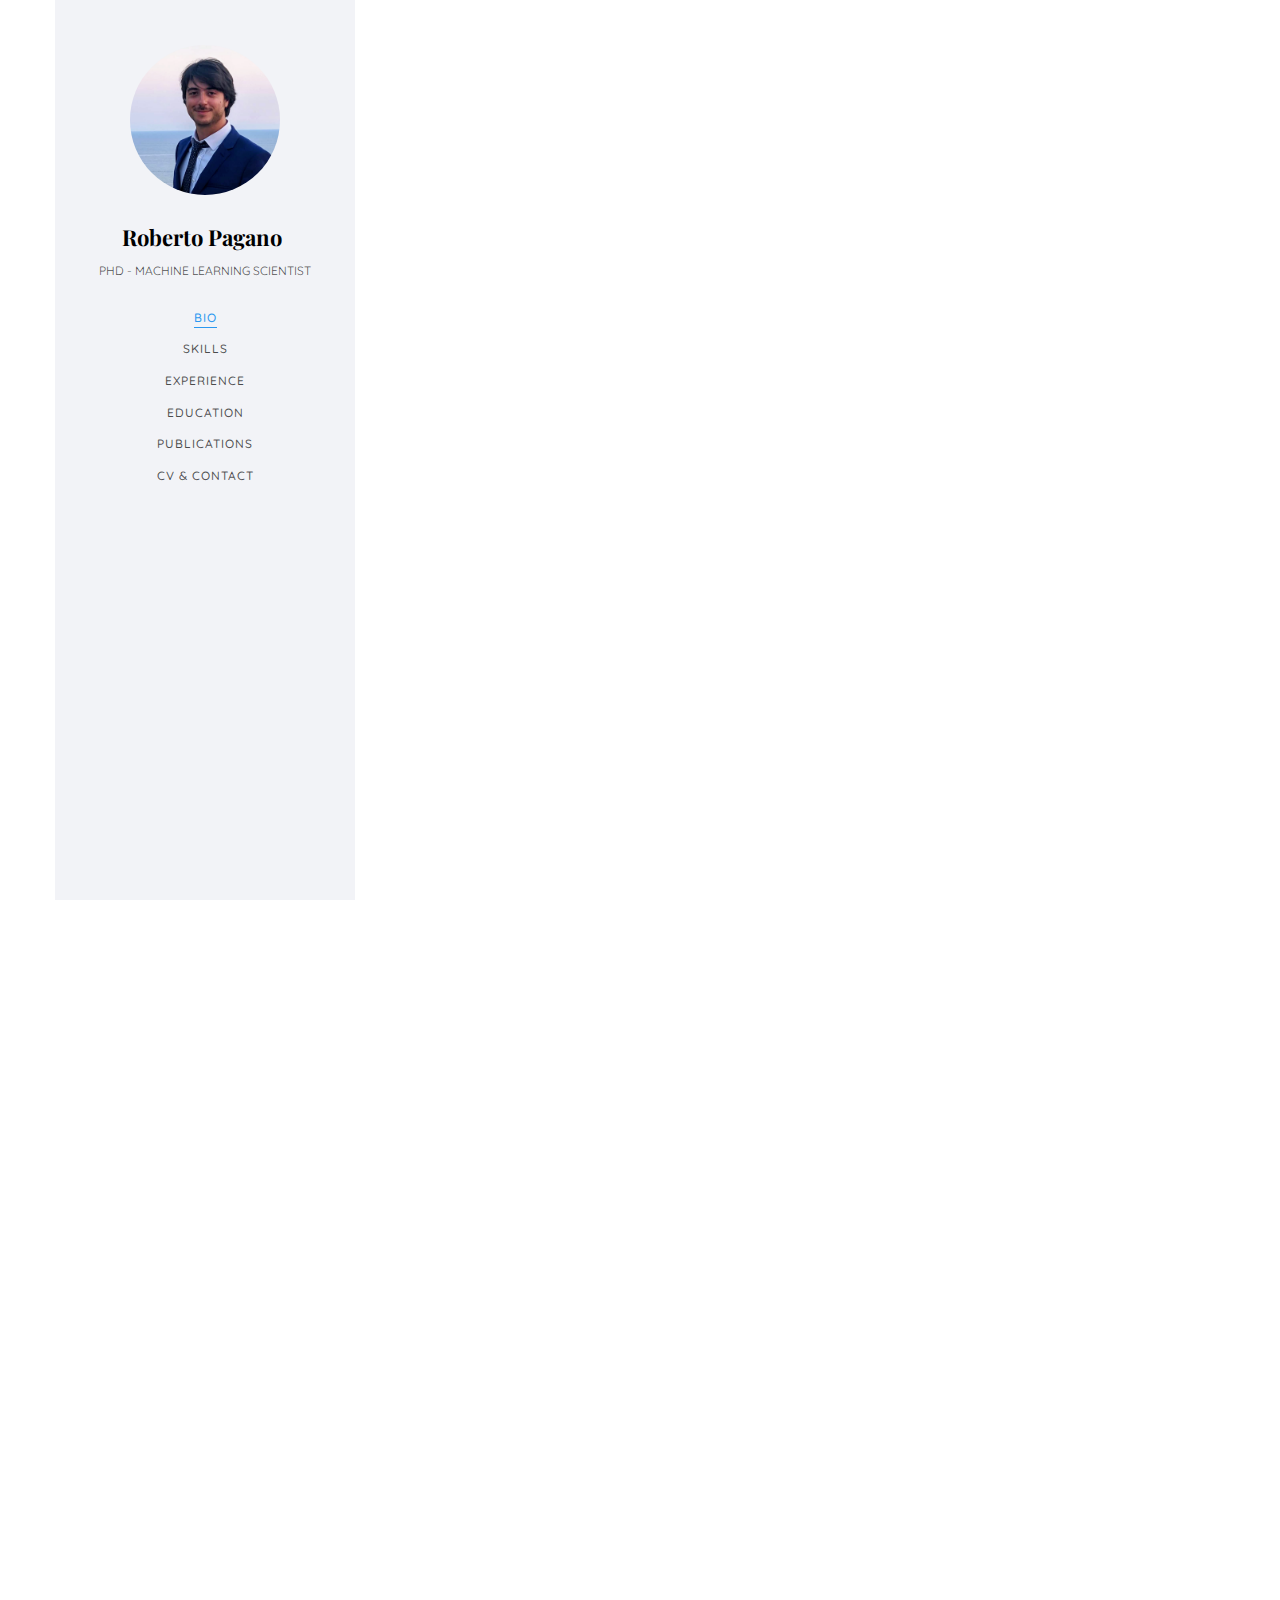
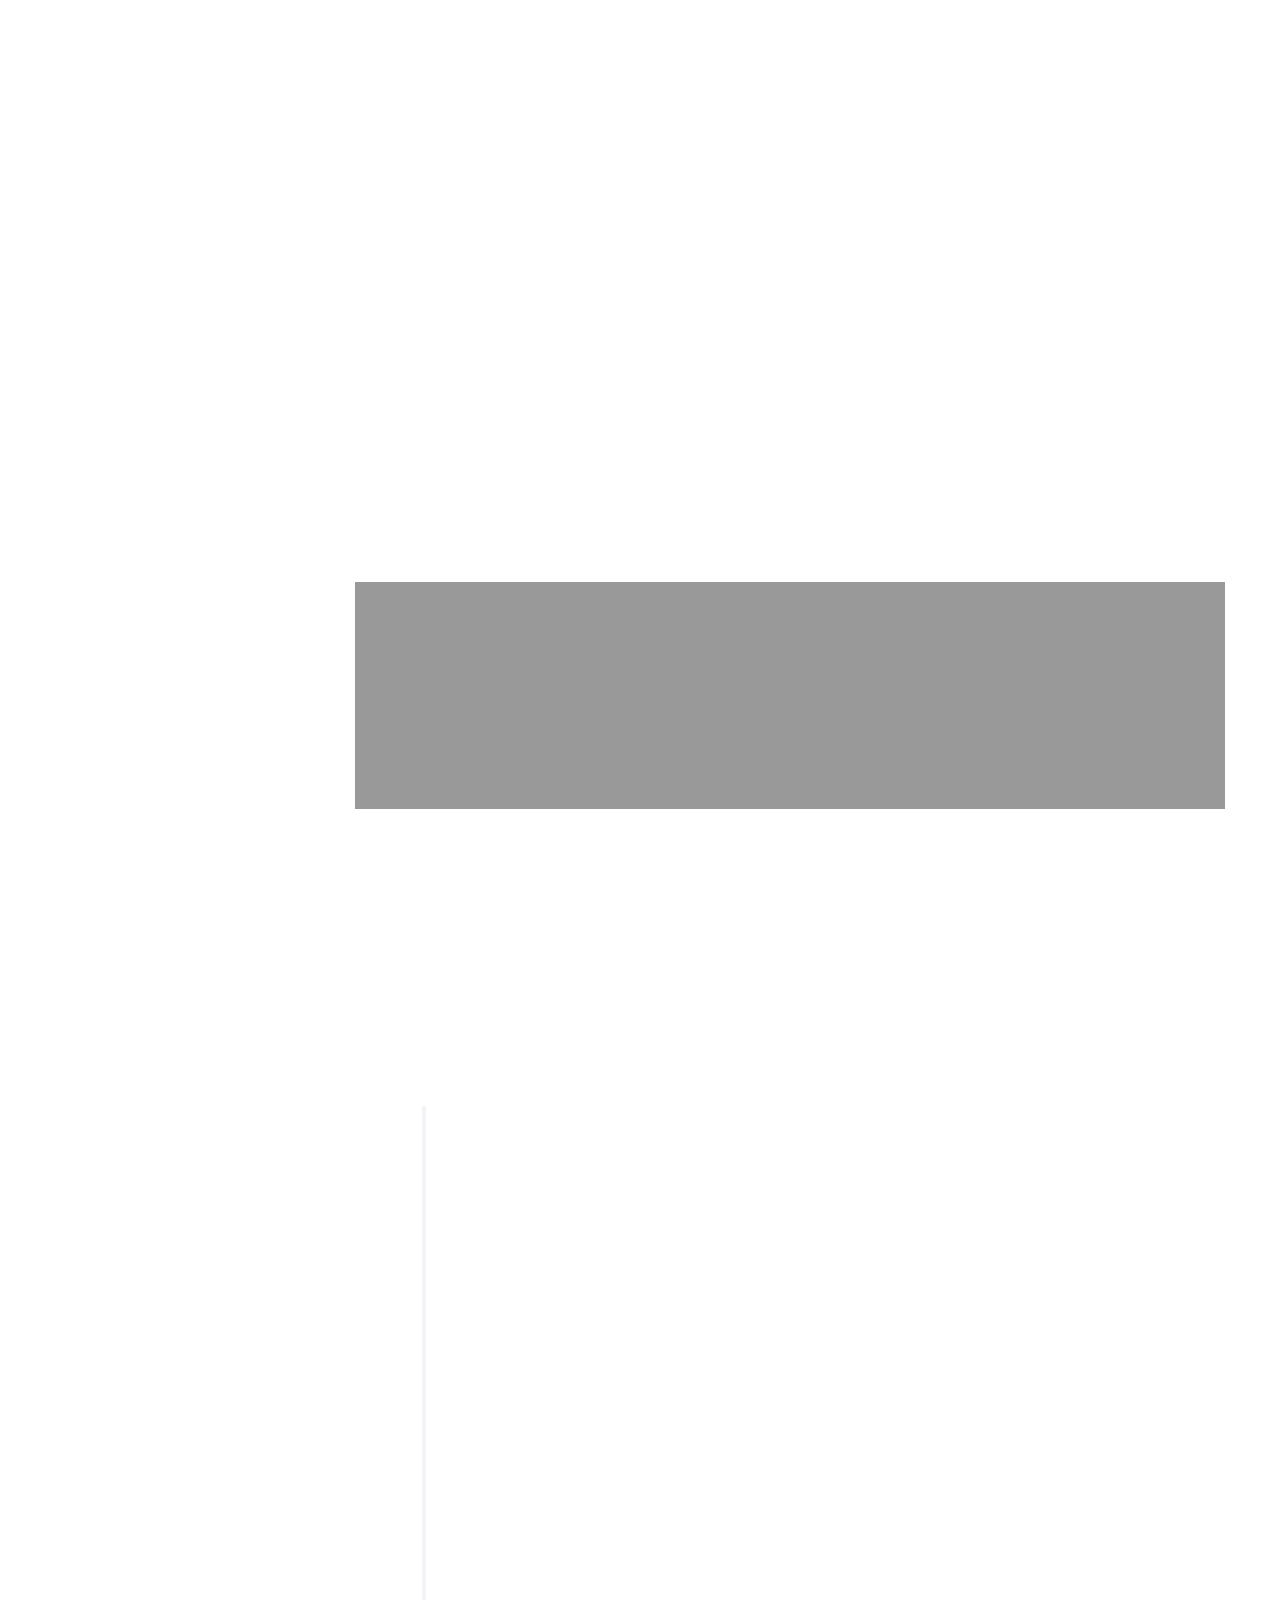
<file: index.html>
<!DOCTYPE HTML>
<html>
	<head>
	<!-- Global site tag (gtag.js) - Google Analytics -->
	<script async src="https://www.googletagmanager.com/gtag/js?id=UA-54797610-3"></script>
	<script>
	  window.dataLayer = window.dataLayer || [];
	  function gtag(){dataLayer.push(arguments);}
	  gtag('js', new Date());

	  gtag('config', 'UA-54797610-3');
	</script>
	<meta charset="utf-8">
	<meta http-equiv="X-UA-Compatible" content="IE=edge">
	<title>Roberto Pagano</title>
	<meta name="viewport" content="width=device-width, initial-scale=1">
	<meta name="description" content="" />
	<meta name="keywords" content="" />
	<meta name="author" content="" />

  <!-- Facebook and Twitter integration -->
	<meta property="og:title" content=""/>
	<meta property="og:image" content=""/>
	<meta property="og:url" content=""/>
	<meta property="og:site_name" content=""/>
	<meta property="og:description" content=""/>
	<meta name="twitter:title" content="" />
	<meta name="twitter:image" content="" />
	<meta name="twitter:url" content="" />
	<meta name="twitter:card" content="" />

	<!-- Place favicon.ico and apple-touch-icon.png in the root directory -->
	<link rel="shortcut icon" href="favicon.ico">

	<link href="https://fonts.googleapis.com/css?family=Quicksand:300,400,500,700" rel="stylesheet">
	<link href="https://fonts.googleapis.com/css?family=Playfair+Display:400,400i,700" rel="stylesheet">
	
	<!-- Animate.css -->
	<link rel="stylesheet" href="css/animate.css">
	<!-- Icomoon Icon Fonts-->
	<link rel="stylesheet" href="css/icomoon.css">
	<!-- Bootstrap  -->
	<link rel="stylesheet" href="css/bootstrap.css">
	<!-- Flexslider  -->
	<link rel="stylesheet" href="css/flexslider.css">
	<!-- Flaticons  -->
	<link rel="stylesheet" href="fonts/flaticon/font/flaticon.css">
	<!-- Owl Carousel -->
	<link rel="stylesheet" href="css/owl.carousel.min.css">
	<link rel="stylesheet" href="css/owl.theme.default.min.css">
	<!-- Theme style  -->
	<link rel="stylesheet" href="css/style.css">

	<!-- Modernizr JS -->
	<script src="js/modernizr-2.6.2.min.js"></script>
	<!-- FOR IE9 below -->
	<!--[if lt IE 9]>
	<script src="js/respond.min.js"></script>
	<![endif]-->

	</head>
	<body>
	<div id="colorlib-page">
		<div class="container-wrap">
		<a href="#" class="js-colorlib-nav-toggle colorlib-nav-toggle" data-toggle="collapse" data-target="#navbar" aria-expanded="false" aria-controls="navbar"><i></i></a>
		<aside id="colorlib-aside" role="complementary" class="border js-fullheight">
			<div class="text-center">
				<div class="author-img" style="background-image: url(images/foto8.png);"></div>
				<h1 id="colorlib-logo"><a href="index.html">Roberto Pagano</a></h1>
				<span class="position">PhD - Machine Learning Scientist</span>
			</div>
			<nav id="colorlib-main-menu" role="navigation" class="navbar">
				<div id="navbar" class="collapse">
					<ul>
						<li class="active"><a href="#" data-nav-section="about">Bio</a></li>
						<li><a href="#" data-nav-section="skills">Skills</a></li>
						<li><a href="#" data-nav-section="experience">Experience</a></li>
						<li><a href="#" data-nav-section="education">Education</a></li>
						<li><a href="#" data-nav-section="blog">Publications</a></li>
						<li><a href="#" data-nav-section="contact">CV & Contact</a></li>
					</ul>
				</div>
			</nav>

			

		</aside>

		<div id="colorlib-main">
			

			<section class="colorlib-hero" data-section="about">


				<div class="colorlib-narrow-content">
					<div class="row">
						<div class="col-md-12">
							<div class="row row-bottom-padded-sm animate-box" data-animate-effect="fadeInTop">
								<div class="col-md-12">
									
										<div class="my-home" style="font-size: 50px; font-family: Playfair Display, Georgia, serif; text-align: center; " >
							   					<b><BR>Roberto Pagano</b>
							   			</div>
							   			<div style="text-align: center; font-size: 20px">
							   					<c>PhD - Machine Learning Scientist</c>
							   			</div>
									
								</div>
							</div>
							
							
						</div>
					</div>
				</div>
			</section>

			<section class="colorlib-about">


				<div class="colorlib-narrow-content">
					<div class="row">
						<div class="col-md-12">
							<div class="row row-bottom-padded-sm animate-box" data-animate-effect="fadeInLeft">
								<div class="col-md-12">
									<div class="about-desc">
										<span class="heading-meta">About me</span>
										<h2 class="colorlib-heading">Who Am I?</h2>
										<p>I am a researcher and machine learning practitioner who deals with distributed data processing tools to develop data pipelines and train machine learning models at scale, gathering feedback on them from users from all over the world through Randomized Controlled Trials.</p>
										<p>I frequently take the lead in conceiving and implementing new ideas, as well as improving current solutions in the pursuit of a better customer experience.</p>
										<p>The exposure to a large scale commercial environment has greatly shaped how I attack a business problem with a Machine Learning approach, considering aspects such as large scale training and serving, training/serving skew, latency optimization, feature productionization, online learning, experimentation, bias, business metrics optimization and tradeoffs.</p>
									</div>
								</div>
							</div>
							
							
						</div>
					</div>
				</div>
			</section>


			
			<section class="colorlib-services" data-section="skills">
				<div class="colorlib-narrow-content">
					<div class="row">
						<div class="col-md-6 col-md-offset-3 col-md-pull-3 animate-box" data-animate-effect="fadeInLeft">
							<span class="heading-meta">What Do I do?</span>
							<h2 class="colorlib-heading">Some of my areas of expertise</h2>
						</div>
					</div>
					<div class="row row-pt-md">
						<div class="col-md-4 text-center animate-box">
							<div class="services color-1">
								<span class="icon">
									<i class="flaticon-ranking"></i>
								</span>
								<div class="desc">
									<h3>Ranking</h3>
									<p>Managing ranking models in a large scale commercial setting affecting users from all over the world, effectively recommending in every destination for every season.</p>
								</div>
							</div>
						</div>
						<div class="col-md-4 text-center animate-box">
							<div class="services color-2">
								<span class="icon">
									<i class="flaticon-ab-testing"></i>
								</span>
								<div class="desc">
									<h3>A/B testing</h3>
									<p>Every change to the ranking model must be beneficial for the customer and it is tested through a Randomized Controlled Trial (A/B testing).</p>
								</div>
							</div>
						</div>
						<div class="col-md-4 text-center animate-box">
							<div class="services color-3">
								<span class="icon">
									<i class="flaticon-data"></i>
								</span>
								<div class="desc">
									<h3>Data Pipelines</h3>
									<p>Creating and managing tera-scale data pipelines require data engineering skills and a thorough knowledge of big data concepts and tools</p>
								</div>
							</div>
						</div>
					</div>	
					<div class="row row-pt-md">	
						<div class="col-md-4 text-center animate-box">
							<div class="services color-4">
								<span class="icon">
									<i class="flaticon-big-data"></i>
								</span>
								<div class="desc">
									<h3>Tera-scale learning</h3>
									<p>Training (and evaluating) a model on tera-scale datasets needs to be distributed over a cluster of machines and often requires out-of-core tools.</p>
								</div>
							</div>
						</div>
						<div class="col-md-4 text-center animate-box">
							<div class="services color-5">
								<span class="icon">
									<i class="flaticon-linear-regression"></i>
								</span>
								<div class="desc">
									<h3>Bias Handling</h3>
									<p>Presentation bias, position bias and user bias all affect ranking data  and each one of these needs to be addressed from the modeling side.</p>
								</div>
							</div>
						</div>
						<div class="col-md-4 text-center animate-box">
							<div class="services color-6">
								<span class="icon">
									<i class="flaticon-gift"></i>
								</span>
								<div class="desc">
									<h3>Serving</h3>
									<p>Serving a Machine Learned Ranker to millions of users every day with a latency of milliseconds requires careful design and often tradeoffs in the model design.</p>
								</div>
							</div>
						</div>
					</div>
				</div>
			</section>
			
			<div id="colorlib-counter" class="colorlib-counters" style="background-image: url(images/cover_bg_bk2.jpg);" data-stellar-background-ratio="0.5">
				<div class="overlay"></div>
				<div class="colorlib-narrow-content">
					<div class="row">
					</div>
					<div class="row">
						<div class="col-md-4 text-center animate-box">
							<span class="colorlib-counter js-counter" data-from="0" data-to="7" data-speed="5000" data-refresh-interval="50"></span>
							<span class="colorlib-counter-label">Years of experience</span>
						</div>
						<div class="col-md-4 text-center animate-box">
							<span class="colorlib-counter js-counter" data-from="0" data-to="18" data-speed="5000" data-refresh-interval="50"></span>
							<span class="colorlib-counter-label">Publications</span>
						</div>
						<div class="col-md-4 text-center animate-box">
							<span class="colorlib-counter js-counter" data-from="0" data-to="10868" data-speed="10000" data-refresh-interval="50"></span>
							<span class="colorlib-counter-label">Coffees</span>
						</div>
						
					</div>
				</div>
			</div>

			<section class="colorlib-experience" data-section="experience">
				<div class="colorlib-narrow-content">
					<div class="row">
						<div class="col-md-6 col-md-offset-3 col-md-pull-3 animate-box" data-animate-effect="fadeInLeft">
							<span class="heading-meta">Experience</span>
							<h2 class="colorlib-heading animate-box">Experience</h2>
						</div>
					</div>
					<div class="row">
						<div class="col-md-12">
				         <div class="timeline-centered">
					         <article class="timeline-entry animate-box" data-animate-effect="fadeInTop">
					            <div class="timeline-entry-inner">

					               <div class="timeline-icon color-1">
					                  <i class="flaticon-around"></i>
					               </div>

					               <div class="timeline-label">
					                  <h2><a href="#">Senior Machine Learning Scientist - Booking.com</a> <span>2017 - now</span></h2>
					                  	<p>I lead the continuous improvement of the ranking product in pursuit of a smooth, personalized and contextualized user experience. I often find myself pushing for excellence and success by leading, developing and managing data pipelines, training machine learned models, taking care of the productionization of these online learning large scale models, addressing biases, evaluating their quality offline and online through Randomized Controlled Trials for a plethora of business metrics.</p>
					               </div>
					            </div>
					         </article>


					         <article class="timeline-entry animate-box" data-animate-effect="fadeInLeft">
					            <div class="timeline-entry-inner">
					               <div class="timeline-icon color-4">
					                  <i class="flaticon-graduation"></i>
					               </div>
					               <div class="timeline-label">
					               	<h2><a href="#">PhD Student - Politecnico di Milano</a> <span>2013-2016</span></h2>
					                  <p>My PhD studies revolve around Recommender Systems. Under the supervision of Professor Paolo Cremonesi I explored several application domains, such as TV, Music, E-tourism, and Job Recommendation. I focused on the importance that context plays in these application domains, exploring algorithms that are actually <i>driven</i> by the context. I was also lecturer for some courses in Politecnico di Milano and presented papers at RecSys and WWW conferences.</p>
					               </div>
					            </div>
					         </article>


					         <article class="timeline-entry begin animate-box" data-animate-effect="fadeInBottom">
					            <div class="timeline-entry-inner">
					               <div class="timeline-icon color-none">
					               </div>
					            </div>
					         </article>
					      </div>
					   </div>
				   </div>
				</div>
			</section>

			<section class="colorlib-education" data-section="education">
				<div class="colorlib-narrow-content">
					<div class="row">
						<div class="col-md-6 col-md-offset-3 col-md-pull-3 animate-box" data-animate-effect="fadeInLeft">
							<span class="heading-meta">My Studies</span>
							<h2 class="colorlib-heading animate-box">Education</h2>
						</div>
					</div>
					<div class="row">
						<div class="col-md-12 animate-box" data-animate-effect="fadeInLeft">
							<div class="fancy-collapse-panel">
								<div class="panel-group" id="accordion" role="tablist" aria-multiselectable="true">
									<div class="panel panel-default">
									    <div class="panel-heading" role="tab" id="headingOne">
									        <h4 class="panel-title">
									            <a data-toggle="collapse" data-parent="#accordion" href="#collapseOne" aria-expanded="true" aria-controls="collapseOne">Computer Science PhD
									            </a>
									        </h4>
									    </div>
									    <div id="collapseOne" class="panel-collapse collapse in" role="tabpanel" aria-labelledby="headingOne">
									         <div class="panel-body">
									         	<p><strong>Politecnico di Milano</strong></p>
								      			<p>Recommender Systems, Machine Learning, Offline Evaluation, Ranking</p>
								      			<p>Thesis: Context Driven Recommender Systems</p>
									         </div>
									    </div>
									</div>
									<div class="panel panel-default">
									    <div class="panel-heading" role="tab" id="headingTwo">
									        <h4 class="panel-title">
									            <a class="collapsed" data-toggle="collapse" data-parent="#accordion" href="#collapseTwo" aria-expanded="false" aria-controls="collapseTwo">Master Degree in Computer Engineering
									            </a>
									        </h4>
									    </div>
									    <div id="collapseTwo" class="panel-collapse collapse" role="tabpanel" aria-labelledby="headingTwo">
									        <div class="panel-body">
									        	<p><strong>Politecnico di Milano, Politecnico di Torino, Alta Scuola Politecnica double degree</strong></p>
									        	<p>110/110 cum laude</p>
									            <p>Thesis: Social Recommender Systems</p>
									        </div>
									    </div>
									</div>
									<div class="panel panel-default">
									    <div class="panel-heading" role="tab" id="headingThree">
									        <h4 class="panel-title">
									            <a class="collapsed" data-toggle="collapse" data-parent="#accordion" href="#collapseThree" aria-expanded="false" aria-controls="collapseThree">Bachelor Degree in Computer Engineering
									            </a>
									        </h4>
									    </div>
									    <div id="collapseThree" class="panel-collapse collapse" role="tabpanel" aria-labelledby="headingThree">
									        <div class="panel-body">
									        	<p><strong>Università degli Studi Di Palermo</strong></p>
									        	<p>110/110 cum laude</p>
									            <p>Thesis: Social Recommender Systems</p>
									        </div>
									    </div>
									</div>

									
								</div>
							</div>
						</div>
					</div>
				</div>
			</section>

			

			

			<section class="colorlib-blog" data-section="blog">
				<div class="colorlib-narrow-content">
					<div class="row">
						<div class="col-md-6 col-md-offset-3 col-md-pull-3 animate-box" data-animate-effect="fadeInLeft">
							<span class="heading-meta">Read</span>
							<h2 class="colorlib-heading">Publications</h2>
						</div>
					</div>
					<div class="row">
						<div class="col-lg-8 col-sm-6 animate-box" data-animate-effect="fadeInRight">
							<div class="blog-entry">
								<div class="desc">
									<span><small>TOIS</small> | <small> Issue 37</small> | <small>Vol 2</small></span>
									<h3><a href="https://dl.acm.org/doi/abs/10.1145/3291756">Top-n recommendation with multi-channel positive feedback using factorization machines</a></h3>
									<p>Babak Loni, Roberto Pagano, Martha Larson, Alan Hanjalic</p>
								</div>
							</div>
						</div>

						<div class="col-lg-8 col-sm-6 animate-box" data-animate-effect="fadeInLeft">
							<div class="blog-entry">
								<div class="desc">
									<span><small>RecSys 2016</small></span>
									<h3><a href="pdfs/TheContextualTurn.pdf">The contextual turn: From context-aware to context-driven recommender systems</a></h3>
									<p>Roberto Pagano, Paolo Cremonesi, Martha Larson, Balázs Hidasi, Domonkos Tikk, Alexandros Karatzoglou, Massimo Quadrana</p>
								</div>
							</div>
						</div>

						<div class="col-lg-8 col-sm-6 animate-box" data-animate-effect="fadeInRight">
							<div class="blog-entry">
								<div class="desc">
									<span><small>RecSys 2016</small> | <small>RecSys Competition</small></span>
									<h3><a href="pdfs/PumpkinPie.pdf">Multi-stack ensemble for job recommendation</a></h3>
									<p>Tommaso Carpi, Marco Edemanti, Ervin Kamberoski, Elena Sacchi, Paolo Cremonesi, Roberto Pagano, and Massimo Quadrana.</p>
								</div>
							</div>
						</div>
						
						<div class="col-lg-8 col-sm-6 animate-box" data-animate-effect="fadeInLeft">
							<div class="blog-entry">
								<div class="desc">
									<span><small>RecSys 2015</small> | <small>Large Scale Recommender Systems Workshop</small></span>
									<h3><a href="pdfs/30Musiclisteningandplaylistsdataset.pdf">30Music Listening and Playlists Dataset</a></h3>
									<p>Roberto Turrin, Massimo Quadrana, Andrea Condorelli, Roberto Pagano, Paolo Cremonesi</p>
								</div>
							</div>
						</div>

						<div class="col-lg-8 col-sm-6 animate-box" data-animate-effect="fadeInRight">
							<div class="blog-entry">
								<div class="desc">
									<span><small>RecSys 2014</small> | <small>RecSysTV Workshop</small></span>
									<h3><a href="pdfs/Time-basedTVprogramsprediction.pdf">Time-based TV programs prediction</a></h3>
									<p>Roberto Turrin, Andrea Condorelli, Paolo Cremonesi, Roberto Pagano</p>
								</div>
							</div>
						</div>
						
					

						
					
					</div>



					<div class="row">
						<div class="col-md-12 animate-box">
							<p><a href="https://scholar.google.it/citations?user=FOJgv8UAAAAJ" class="btn btn-primary btn-lg btn-load-more">See more in Google Scholar</a></p>
						</div>
					</div>
				</div>
			</section>

			<section class="colorlib-contact" data-section="contact">
				<div class="colorlib-narrow-content">
					<div class="row">
						<div class="col-md-6 col-md-offset-3 col-md-pull-3 animate-box" data-animate-effect="fadeInLeft">
							<span class="heading-meta">Get in Touch</span>
							<h2 class="colorlib-heading">CV & Contact</h2>
						</div>
					</div>
					<div class="row">
						<div class="col-md-5">

							<div class="colorlib-feature colorlib-feature-sm animate-box" data-animate-effect="fadeInLeft">
								<div class="colorlib-icon">
									<i class="icon-download4"></i>
								</div>
								<div class="colorlib-text">
									<p><a href="pdfs/curriculum.pdf">Download CV</a></p>
								</div>
							</div>



							<div class="colorlib-feature colorlib-feature-sm animate-box" data-animate-effect="fadeInLeft">
								<div class="colorlib-icon">
									<i class="flaticon-linkedin"></i>
								</div>
								<div class="colorlib-text">
									<p><a href="https://www.linkedin.com/in/paganoroberto">in/paganoroberto</a></p>
								</div>
							</div>

							<div class="colorlib-feature colorlib-feature-sm animate-box" data-animate-effect="fadeInLeft">
								<div class="colorlib-icon">
									<i class="icon-mail"></i>
								</div>
								<div class="colorlib-text">
									<p><a href="mailto:&#114;&#111;&#98;&#101;&#114;&#116;&#111;&#46;&#112;&#97;&#103;&#97;&#110;&#111;&#46;&#56;&#56;&#64;&#103;&#109;&#97;&#105;&#108;&#46;&#99;&#111;&#109;">Send me an email</a></p>
								</div>
							</div>

							<div class="colorlib-feature colorlib-feature-sm animate-box" data-animate-effect="fadeInLeft">
								<div class="colorlib-icon">
									<i class="icon-map"></i>
								</div>
								<div class="colorlib-text">
									<p>Based in Amsterdam, NL</p>
								</div>
							</div>

							

							

							
						</div>
					</div>						
					
					


				</div>
			</section>

			<section class="colorlib-contact" data-section="contact">
				<div class="colorlib-narrow-content">
					<div class="row">
						<div class="col-md-12">
							<div class="colorlib-footer animate-box" data-animate-effect="fadeInLeft">
								<p><small> <!-- Link back to Colorlib can't be removed. Template is licensed under CC BY 3.0. -->
				Last update: <script>document.write(new Date().toDateString());</script>.<br> Copyright &copy;<script>document.write(new Date(2020,2,15).getFullYear());</script> All rights reserved | This template is made with <i class="icon-heart" aria-hidden="true"></i> by <a href="https://colorlib.com" target="_blank">Colorlib</a><br>Icons made by 
				<a href="https://www.flaticon.com/authors/becris" title="Becris">Becris</a>, 
				<a href="https://www.flaticon.com/authors/eucalyp" title="Eucalyp">Eucalyp</a>, 
				<a href="https://www.flaticon.com/authors/phantom-points-creative" title="Phantom Points Creative">Phantom Points Creative</a>, 
				<a href="https://www.flaticon.com/authors/freepik" title="Freepik">Freepik</a>,
				<a href="https://www.flaticon.com/authors/monkik" title="monkik">monkik</a>, 
				<a href="https://www.flaticon.com/authors/payungkead" title="Payungkead">Payungkead</a>,
				<a href="https://www.flaticon.com/authors/nikita-golubev" title="Nikita Golubev">Nikita Golubev</a>,
				<a href="https://www.flaticon.com/authors/good-ware" title="Good Ware">Good Ware</a>,
				<a href="https://www.flaticon.com/authors/wanicon" title="wanicon">wanicon</a>, 
				<a href="https://www.flaticon.com/authors/mynamepong" title="mynamepong">mynamepong</a>, 
				<a href="https://www.flaticon.com/authors/itim2101" title="itim2101">itim2101</a>, 
				<a href="https://www.flaticon.com/authors/pixel-perfect" title="Pixel perfect">Pixel perfect</a>, 
				<a href="https://www.flaticon.com/authors/smashicons" title="Smashicons">Smashicons</a>, 
				<a href="https://www.flaticon.com/authors/srip" title="srip">srip</a> 
				from <a href="https://www.flaticon.com/"     title="Flaticon">www.flaticon.com</a>
							</div>
						</div>
					</div>
				</div>
		</section>


		</div><!-- end:colorlib-main -->
	</div><!-- end:container-wrap -->
	</div><!-- end:colorlib-page -->

	<!-- jQuery -->
	<script src="js/jquery.min.js"></script>
	<!-- jQuery Easing -->
	<script src="js/jquery.easing.1.3.js"></script>
	<!-- Bootstrap -->
	<script src="js/bootstrap.min.js"></script>
	<!-- Waypoints -->
	<script src="js/jquery.waypoints.min.js"></script>
	<!-- Flexslider -->
	<script src="js/jquery.flexslider-min.js"></script>
	<!-- Owl carousel -->
	<script src="js/owl.carousel.min.js"></script>
	<!-- Counters -->
	<script src="js/jquery.countTo.js"></script>
	
	
	<!-- MAIN JS -->
	<script src="js/main.js"></script>

	</body>
</html>
</file>
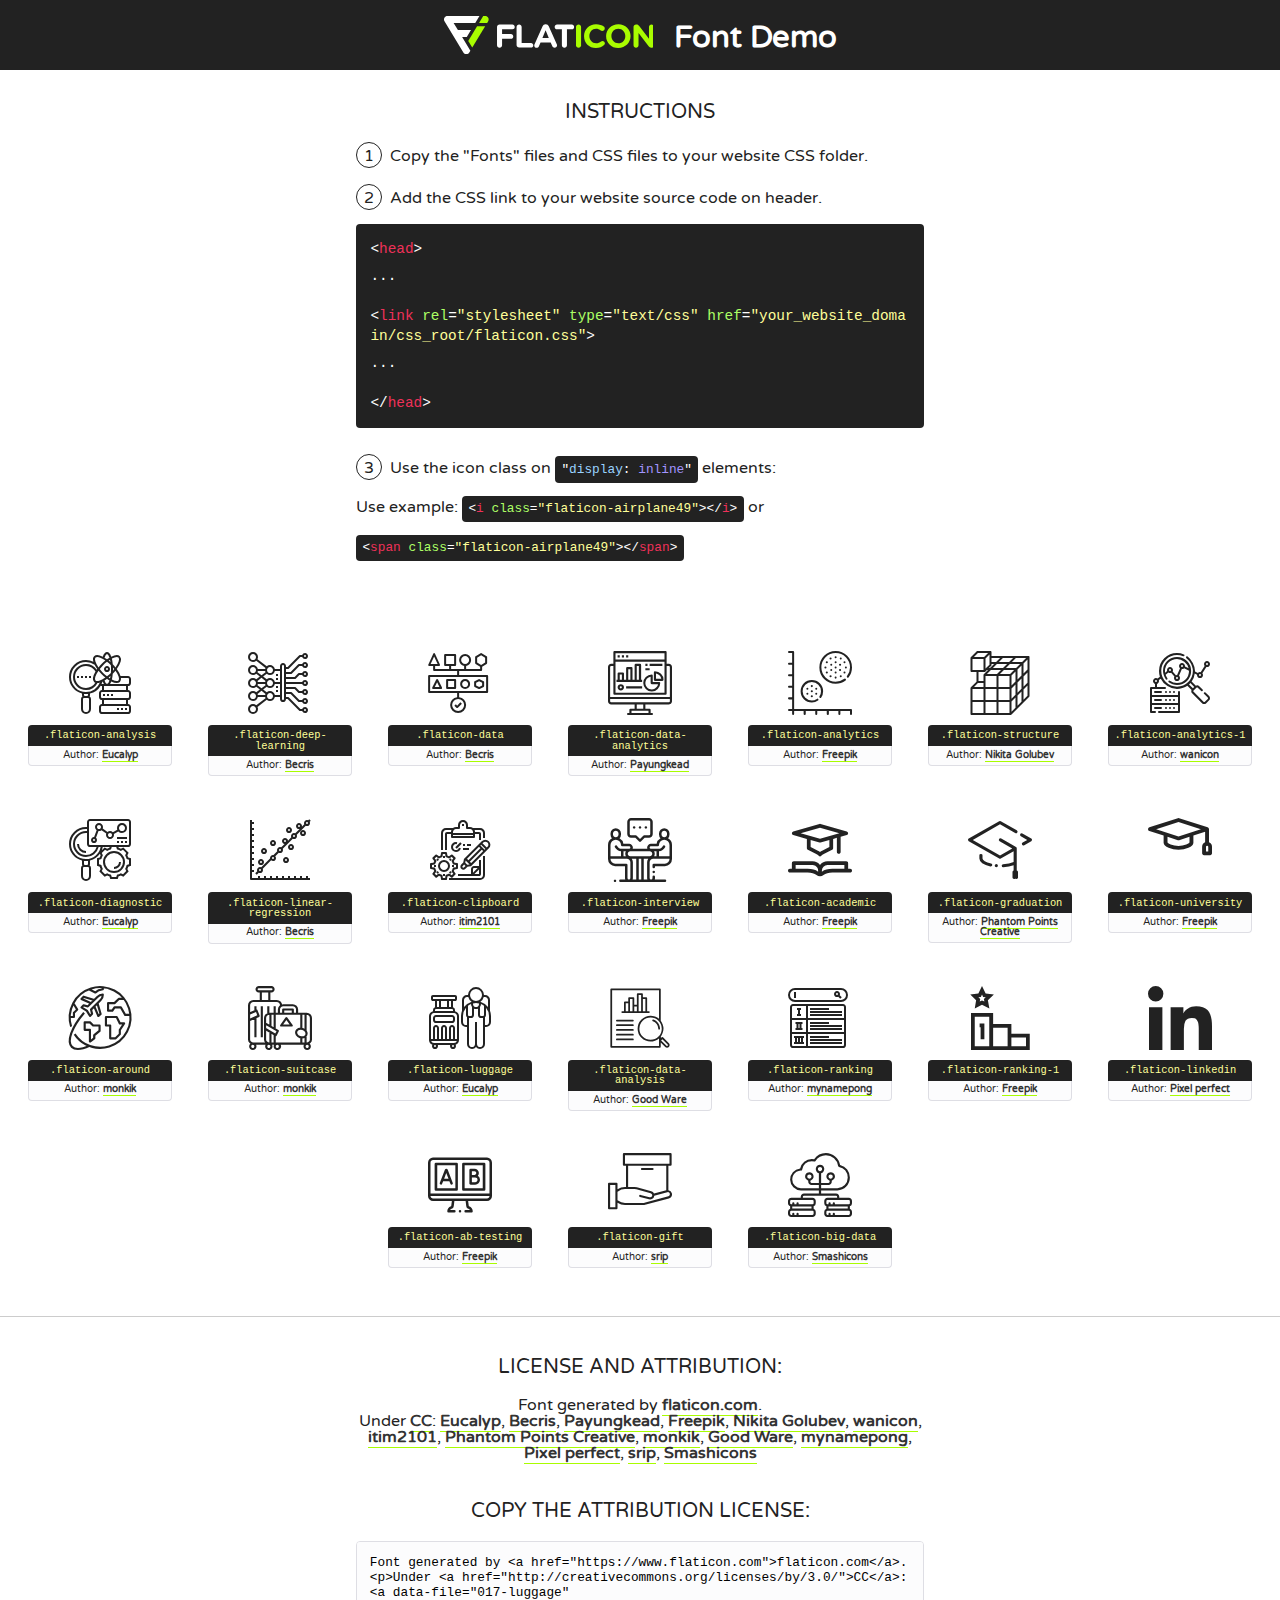
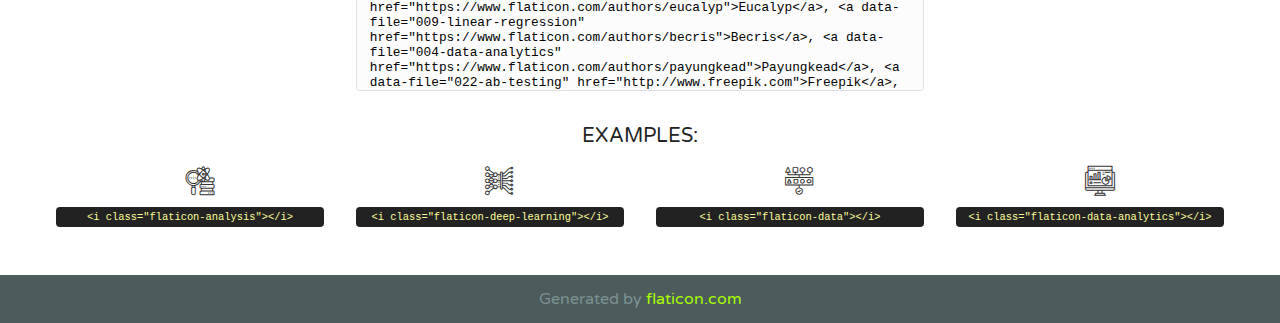
<file: fonts/flaticon/font/flaticon.html>
<!DOCTYPE html>
<!--
  Flaticon icon font: Flaticon
  Creation date: 15/03/2020 11:32
-->
<html>
<!DOCTYPE html>
<html>

<head>
    <title>Flaticon WebFont</title>
    <link href="http://fonts.googleapis.com/css?family=Varela+Round" rel="stylesheet" type="text/css" />
    <link rel="stylesheet" type="text/css" href="flaticon.css">
    <meta charset="UTF-8">
    <style>
    html, body, div, span, applet, object, iframe,
    h1, h2, h3, h4, h5, h6, p, blockquote, pre,
    a, abbr, acronym, address, big, cite, code,
    del, dfn, em, img, ins, kbd, q, s, samp,
    small, strike, strong, sub, sup, tt, var,
    b, u, i, center,
    dl, dt, dd, ol, ul, li,
    fieldset, form, label, legend,
    table, caption, tbody, tfoot, thead, tr, th, td,
    article, aside, canvas, details, embed, 
    figure, figcaption, footer, header, hgroup, 
    menu, nav, output, ruby, section, summary,
    time, mark, audio, video {
        margin: 0;
        padding: 0;
        border: 0;
        font-size: 100%;
        font: inherit;
        vertical-align: baseline;
    }
    /* HTML5 display-role reset for older browsers */
    article, aside, details, figcaption, figure, 
    footer, header, hgroup, menu, nav, section {
        display: block;
    }
    body {
        line-height: 1;
    }
    ol, ul {
        list-style: none;
    }
    blockquote, q {
        quotes: none;
    }
    blockquote:before, blockquote:after,
    q:before, q:after {
        content: '';
        content: none;
    }
    table {
        border-collapse: collapse;
        border-spacing: 0;
    }
    body {
        font-family: 'Varela Round', Helvetica, Arial, sans-serif;
        font-size: 16px;
        color: #222;
    }
    a {
        color: #333;
        border-bottom: 1px solid #a9fd00;
        font-weight: bold;
        text-decoration: none;
    }
    * {
        -moz-box-sizing: border-box;
        -webkit-box-sizing: border-box;
        box-sizing: border-box;
        margin: 0;
        padding: 0;
    }
    [class^="flaticon-"]:before, [class*=" flaticon-"]:before, [class^="flaticon-"]:after, [class*=" flaticon-"]:after {
        font-family: Flaticon;
        font-size: 30px;
        font-style: normal;
        margin-left: 20px;
        color: #333;
    }
    .wrapper {
        max-width: 600px;
        margin: auto;
        padding: 0 1em;
    }
    .title {
        font-size: 1.25em;
        text-align: center;
        margin-bottom: 1em;
        text-transform: uppercase;
    }
    header {
        text-align: center;
        background-color: #222;
        color: #fff;
        padding: 1em;
    }
    header .logo {
        width: 210px;
        height: 38px;
        display: inline-block;
        vertical-align: middle;
        margin-right: 1em;
        border: none;
    }
    header strong {
        font-size: 1.95em;
        font-weight: bold;
        vertical-align: middle;
        margin-top: 5px;
        display: inline-block;
    }
    .demo {
        margin: 2em auto;
        line-height: 1.25em;
    }
    .demo ul li {
        margin-bottom: 1em;
    }
    .demo ul li .num {
        color: #222;
        border-radius: 20px;
        display: inline-block;
        width: 26px;
        padding: 3px;
        height: 26px;
        text-align: center;
        margin-right: 0.5em;
        border: 1px solid #222;
    }
    .demo ul li code {
        background-color: #222;
        border-radius: 4px;
        padding: 0.25em 0.5em;
        display: inline-block;
        color: #fff;
        font-family: Consolas,Monaco,Lucida Console,Liberation Mono,DejaVu Sans Mono,Bitstream Vera Sans Mono,Courier New, monospace;
        font-weight: lighter;
        margin-top: 1em;
        font-size: 0.8em;
        word-break: break-all;
    }
    .demo ul li code.big {
        padding: 1em;
        font-size: 0.9em;
    }
    .demo ul li code .red {
        color: #EF3159;
    }
    .demo ul li code .green {
        color: #ACFF65;
    }
    .demo ul li code .yellow {
        color: #FFFF99;
    }
    .demo ul li code .blue {
        color: #99D3FF;
    }
    .demo ul li code .purple {
        color: #A295FF;
    }
    .demo ul li code .dots {
        margin-top: 0.5em;
        display: block;
    }
    #glyphs {
        border-bottom: 1px solid #ccc;
        padding: 2em 0;
        text-align: center;
    }
    .glyph {
        display: inline-block;
        width: 9em;
        margin: 1em;
        text-align: center;
        vertical-align: top;
        background: #FFF;
    }
    .glyph .glyph-icon {
        padding: 10px;
        display: block;
        font-family:"Flaticon";
        font-size: 64px;
        line-height: 1;
    }
    .glyph .glyph-icon:before {
        font-size: 64px;
        color: #222;
        margin-left: 0;
    }
    .class-name {
        font-size: 0.65em;
        background-color: #222;
        color: #fff;
        border-radius: 4px 4px 0 0;
        padding: 0.5em;
        color: #FFFF99;
        font-family: Consolas,Monaco,Lucida Console,Liberation Mono,DejaVu Sans Mono,Bitstream Vera Sans Mono,Courier New, monospace;
    }
    .author-name {
        font-size: 0.6em;
        background-color: #fcfcfd;
        border: 1px solid #DEDEE4;
        border-top: 0;
        border-radius: 0 0 4px 4px;
        padding: 0.5em;
    }
    .class-name:last-child {
        font-size: 10px;
        color:#888;
    }
    .class-name:last-child a {
        font-size: 10px;
        color:#555;
    }
    .class-name:last-child a:hover {
        color:#a9fd00;
    }
    .glyph > input {
        display: block;
        width: 100px;
        margin: 5px auto;
        text-align: center;
        font-size: 12px;
        cursor: text;
    }
    .glyph > input.icon-input {
        font-family:"Flaticon";
        font-size: 16px;
        margin-bottom: 10px;
    }
    .attribution .title {
        margin-top: 2em;
    }
    .attribution textarea {
        background-color: #fcfcfd;
        padding: 1em;
        border: none;
        box-shadow: none;
        border: 1px solid #DEDEE4;
        border-radius: 4px;
        resize: none;
        width: 100%;
        height: 150px;
        font-size: 0.8em;
        font-family: Consolas,Monaco,Lucida Console,Liberation Mono,DejaVu Sans Mono,Bitstream Vera Sans Mono,Courier New, monospace;
        -webkit-appearance: none;
    }
    .iconsuse {
        margin: 2em auto;
        text-align: center;
        max-width: 1200px;
    }
    .iconsuse:after {
        content: '';
        display: table;
        clear: both;
    }
    .iconsuse .image {
        float: left;
        width: 25%;
        padding: 0 1em;
    }
    .iconsuse .image p {
        margin-bottom: 1em;
    }
    .iconsuse .image span {
        display: block;
        font-size: 0.65em;
        background-color: #222;
        color: #fff;
        border-radius: 4px;
        padding: 0.5em;
        color: #FFFF99;
        margin-top: 1em;
        font-family: Consolas,Monaco,Lucida Console,Liberation Mono,DejaVu Sans Mono,Bitstream Vera Sans Mono,Courier New, monospace;
    }
    #footer {
        text-align: center;
        background-color: #4C5B5C;
        color: #7c9192;
        padding: 1em;
    }
    #footer a {
        border: none;
        color: #a9fd00;
        font-weight: normal;
    }
    @media (max-width: 960px) {
        .iconsuse .image {
            width: 50%;
        }
    }
    @media (max-width: 560px) {
        .iconsuse .image {
            width: 100%;
        }
    }
    </style>
</head>

<body class="characters-off">

    <header>
        <a href="https://www.flaticon.com" target="_blank" class="logo">
            <svg version="1.1" xmlns="http://www.w3.org/2000/svg" xmlns:xlink="http://www.w3.org/1999/xlink" xmlns:a="http://ns.adobe.com/AdobeSVGViewerExtensions/3.0/" viewBox="0 0 560.875 102.036" enable-background="new 0 0 560.875 102.036" xml:space="preserve">
                <defs>
                </defs>
                <g>
                    <g class="letters">
                        <path fill="#ffffff" d="M141.596,29.675c0-3.777,2.985-6.767,6.764-6.767h34.438c3.426,0,6.15,2.728,6.15,6.15
                        c0,3.43-2.724,6.149-6.15,6.149h-27.674v13.091h23.719c3.429,0,6.151,2.724,6.151,6.15c0,3.43-2.723,6.149-6.151,6.149h-23.719
                        v17.574c0,3.773-2.986,6.761-6.764,6.761c-3.779,0-6.764-2.989-6.764-6.761V29.675z"></path>
                        <path fill="#ffffff" d="M193.844,29.149c0-3.781,2.985-6.767,6.764-6.767c3.776,0,6.763,2.985,6.763,6.767v42.957h25.039
                        c3.426,0,6.149,2.726,6.149,6.153c0,3.425-2.723,6.15-6.149,6.15h-31.802c-3.779,0-6.764-2.986-6.764-6.768V29.149z"></path>
                        <path fill="#ffffff" d="M241.891,75.71l21.438-48.407c1.492-3.341,4.215-5.357,7.906-5.357h0.792
                        c3.686,0,6.323,2.017,7.815,5.357l21.439,48.407c0.436,0.967,0.701,1.845,0.701,2.723c0,3.602-2.809,6.501-6.414,6.501
                        c-3.161,0-5.269-1.845-6.499-4.655l-4.132-9.661h-27.059l-4.301,10.102c-1.144,2.631-3.426,4.214-6.237,4.214
                        c-3.517,0-6.24-2.81-6.24-6.325C241.1,77.64,241.451,76.677,241.891,75.71z M279.932,58.666l-8.521-20.297l-8.526,20.297H279.932
                        z"></path>
                        <path fill="#ffffff" d="M314.864,35.387H301.86c-3.429,0-6.239-2.813-6.239-6.238c0-3.429,2.811-6.24,6.239-6.24h39.533
                        c3.426,0,6.237,2.811,6.237,6.24c0,3.425-2.811,6.238-6.237,6.238h-13.001v42.785c0,3.773-2.99,6.761-6.764,6.761
                        c-3.779,0-6.764-2.989-6.764-6.761V35.387z"></path>
                        <path fill="#A9FD00" d="M352.615,29.149c0-3.781,2.985-6.767,6.767-6.767c3.774,0,6.761,2.985,6.761,6.767v49.024
                        c0,3.773-2.987,6.761-6.761,6.761c-3.781,0-6.767-2.989-6.767-6.761V29.149z"></path>
                        <path fill="#A9FD00" d="M374.132,53.836v-0.179c0-17.481,13.178-31.801,32.065-31.801c9.22,0,15.459,2.458,20.557,6.238
                        c1.402,1.054,2.637,2.985,2.637,5.357c0,3.692-2.985,6.59-6.681,6.59c-1.845,0-3.071-0.702-4.044-1.319
                        c-3.776-2.813-7.729-4.393-12.562-4.393c-10.364,0-17.831,8.611-17.831,19.154v0.173c0,10.542,7.291,19.329,17.831,19.329
                        c5.715,0,9.492-1.756,13.359-4.834c1.049-0.874,2.458-1.491,4.039-1.491c3.429,0,6.325,2.813,6.325,6.236
                        c0,2.106-1.056,3.78-2.282,4.834c-5.539,4.834-12.036,7.733-21.878,7.733C387.572,85.464,374.132,71.493,374.132,53.836z"></path>
                        <path fill="#A9FD00" d="M433.009,53.836v-0.179c0-17.481,13.79-31.801,32.766-31.801c18.981,0,32.592,14.143,32.592,31.628v0.173
                        c0,17.483-13.785,31.807-32.769,31.807C446.625,85.464,433.009,71.32,433.009,53.836z M484.224,53.836v-0.179
                        c0-10.539-7.725-19.326-18.626-19.326c-10.893,0-18.449,8.611-18.449,19.154v0.173c0,10.542,7.73,19.329,18.626,19.329
                        C476.676,72.986,484.224,64.378,484.224,53.836z"></path>
                        <path fill="#A9FD00" d="M506.233,29.321c0-3.774,2.99-6.763,6.767-6.763h1.401c3.252,0,5.183,1.583,7.029,3.953l26.093,34.265
                        V29.059c0-3.692,2.99-6.677,6.681-6.677c3.683,0,6.671,2.985,6.671,6.677v48.934c0,3.78-2.987,6.765-6.764,6.765h-0.436
                        c-3.257,0-5.188-1.581-7.034-3.953l-27.056-35.492v32.944c0,3.687-2.985,6.676-6.678,6.676c-3.683,0-6.673-2.989-6.673-6.676
                        V29.321z"></path>
                    </g>
                    <g class="insignia">
                        <path fill="#ffffff" d="M48.372,56.137h12.517l11.156-18.537H37.186L25.688,18.539h57.825L94.668,0H9.271
                        C5.925,0,2.842,1.801,1.198,4.716c-1.644,2.907-1.593,6.482,0.134,9.343l50.38,83.501c1.678,2.781,4.689,4.476,7.938,4.476
                        c3.246,0,6.257-1.695,7.935-4.476l2.898-4.804L48.372,56.137z"></path>
                        <g class="i">
                            <path fill="#A9FD00" d="M93.575,18.539h0.031v0.004l21.652,0.004l2.705-4.488c1.727-2.861,1.778-6.436,0.133-9.343
                            C116.454,1.801,113.371,0,110.026,0h-5.294L93.575,18.539z"></path>
                            <polygon fill="#A9FD00" points="88.291,27.356 64.725,66.486 75.519,84.404 109.942,27.356"></polygon>
                        </g>
                    </g>
                </g>
            </svg>
        </a>
        <strong>Font Demo</strong>
    </header>


    <section class="demo wrapper">

        <p class="title">Instructions</p>

        <ul>
            <li>
                <span class="num">1</span>Copy the "Fonts" files and CSS files to your website CSS folder.
            </li>
            <li>
                <span class="num">2</span>Add the CSS link to your website source code on header.
                <code class="big">
                    &lt;<span class="red">head</span>&gt;
                    <br/><span class="dots">...</span>
                    <br/>&lt;<span class="red">link</span> <span class="green">rel</span>=<span class="yellow">"stylesheet"</span> <span class="green">type</span>=<span class="yellow">"text/css"</span> <span class="green">href</span>=<span class="yellow">"your_website_domain/css_root/flaticon.css"</span>&gt;
                    <br/><span class="dots">...</span>
                    <br/>&lt;/<span class="red">head</span>&gt;
                </code>
            </li>

            <li>
                <p>
                    <span class="num">3</span>Use the icon class on <code>"<span class="blue">display</span>:<span class="purple"> inline</span>"</code> elements:
                    <br />
                    Use example: <code>&lt;<span class="red">i</span> <span class="green">class</span>=<span class="yellow">&quot;flaticon-airplane49&quot;</span>&gt;&lt;/<span class="red">i</span>&gt;</code> or <code>&lt;<span class="red">span</span> <span class="green">class</span>=<span class="yellow">&quot;flaticon-airplane49&quot;</span>&gt;&lt;/<span class="red">span</span>&gt;</code>
            </li>
        </ul>

    </section>




   <section id="glyphs">          
    
      
        <div class="glyph"><div class="glyph-icon flaticon-analysis"></div>
            <div class="class-name">.flaticon-analysis</div>
            <div class="author-name">Author: <a data-file="001-analysis" href="https://www.flaticon.com/authors/eucalyp">Eucalyp</a> </div> 
        </div>        
        
        <div class="glyph"><div class="glyph-icon flaticon-deep-learning"></div>
            <div class="class-name">.flaticon-deep-learning</div>
            <div class="author-name">Author: <a data-file="002-deep-learning" href="https://www.flaticon.com/authors/becris">Becris</a> </div> 
        </div>        
        
        <div class="glyph"><div class="glyph-icon flaticon-data"></div>
            <div class="class-name">.flaticon-data</div>
            <div class="author-name">Author: <a data-file="003-data" href="https://www.flaticon.com/authors/becris">Becris</a> </div> 
        </div>        
        
        <div class="glyph"><div class="glyph-icon flaticon-data-analytics"></div>
            <div class="class-name">.flaticon-data-analytics</div>
            <div class="author-name">Author: <a data-file="004-data-analytics" href="https://www.flaticon.com/authors/payungkead">Payungkead</a> </div> 
        </div>        
        
        <div class="glyph"><div class="glyph-icon flaticon-analytics"></div>
            <div class="class-name">.flaticon-analytics</div>
            <div class="author-name">Author: <a data-file="005-analytics" href="http://www.freepik.com">Freepik</a> </div> 
        </div>        
        
        <div class="glyph"><div class="glyph-icon flaticon-structure"></div>
            <div class="class-name">.flaticon-structure</div>
            <div class="author-name">Author: <a data-file="006-structure" href="https://www.flaticon.com/authors/nikita-golubev">Nikita Golubev</a> </div> 
        </div>        
        
        <div class="glyph"><div class="glyph-icon flaticon-analytics-1"></div>
            <div class="class-name">.flaticon-analytics-1</div>
            <div class="author-name">Author: <a data-file="007-analytics-1" href="https://www.flaticon.com/authors/wanicon">wanicon</a> </div> 
        </div>        
        
        <div class="glyph"><div class="glyph-icon flaticon-diagnostic"></div>
            <div class="class-name">.flaticon-diagnostic</div>
            <div class="author-name">Author: <a data-file="008-diagnostic" href="https://www.flaticon.com/authors/eucalyp">Eucalyp</a> </div> 
        </div>        
        
        <div class="glyph"><div class="glyph-icon flaticon-linear-regression"></div>
            <div class="class-name">.flaticon-linear-regression</div>
            <div class="author-name">Author: <a data-file="009-linear-regression" href="https://www.flaticon.com/authors/becris">Becris</a> </div> 
        </div>        
        
        <div class="glyph"><div class="glyph-icon flaticon-clipboard"></div>
            <div class="class-name">.flaticon-clipboard</div>
            <div class="author-name">Author: <a data-file="010-clipboard" href="https://www.flaticon.com/authors/itim2101">itim2101</a> </div> 
        </div>        
        
        <div class="glyph"><div class="glyph-icon flaticon-interview"></div>
            <div class="class-name">.flaticon-interview</div>
            <div class="author-name">Author: <a data-file="011-interview" href="http://www.freepik.com">Freepik</a> </div> 
        </div>        
        
        <div class="glyph"><div class="glyph-icon flaticon-academic"></div>
            <div class="class-name">.flaticon-academic</div>
            <div class="author-name">Author: <a data-file="012-academic" href="http://www.freepik.com">Freepik</a> </div> 
        </div>        
        
        <div class="glyph"><div class="glyph-icon flaticon-graduation"></div>
            <div class="class-name">.flaticon-graduation</div>
            <div class="author-name">Author: <a data-file="013-graduation" href="https://www.flaticon.com/authors/phantom-points-creative">Phantom Points Creative</a> </div> 
        </div>        
        
        <div class="glyph"><div class="glyph-icon flaticon-university"></div>
            <div class="class-name">.flaticon-university</div>
            <div class="author-name">Author: <a data-file="014-university" href="http://www.freepik.com">Freepik</a> </div> 
        </div>        
        
        <div class="glyph"><div class="glyph-icon flaticon-around"></div>
            <div class="class-name">.flaticon-around</div>
            <div class="author-name">Author: <a data-file="015-around" href="https://www.flaticon.com/authors/monkik">monkik</a> </div> 
        </div>        
        
        <div class="glyph"><div class="glyph-icon flaticon-suitcase"></div>
            <div class="class-name">.flaticon-suitcase</div>
            <div class="author-name">Author: <a data-file="016-suitcase" href="https://www.flaticon.com/authors/monkik">monkik</a> </div> 
        </div>        
        
        <div class="glyph"><div class="glyph-icon flaticon-luggage"></div>
            <div class="class-name">.flaticon-luggage</div>
            <div class="author-name">Author: <a data-file="017-luggage" href="https://www.flaticon.com/authors/eucalyp">Eucalyp</a> </div> 
        </div>        
        
        <div class="glyph"><div class="glyph-icon flaticon-data-analysis"></div>
            <div class="class-name">.flaticon-data-analysis</div>
            <div class="author-name">Author: <a data-file="018-data-analysis" href="https://www.flaticon.com/authors/good-ware">Good Ware</a> </div> 
        </div>        
        
        <div class="glyph"><div class="glyph-icon flaticon-ranking"></div>
            <div class="class-name">.flaticon-ranking</div>
            <div class="author-name">Author: <a data-file="019-ranking" href="https://www.flaticon.com/authors/mynamepong">mynamepong</a> </div> 
        </div>        
        
        <div class="glyph"><div class="glyph-icon flaticon-ranking-1"></div>
            <div class="class-name">.flaticon-ranking-1</div>
            <div class="author-name">Author: <a data-file="020-ranking-1" href="http://www.freepik.com">Freepik</a> </div> 
        </div>        
        
        <div class="glyph"><div class="glyph-icon flaticon-linkedin"></div>
            <div class="class-name">.flaticon-linkedin</div>
            <div class="author-name">Author: <a data-file="021-linkedin" href="https://www.flaticon.com/authors/pixel-perfect">Pixel perfect</a> </div> 
        </div>        
        
        <div class="glyph"><div class="glyph-icon flaticon-ab-testing"></div>
            <div class="class-name">.flaticon-ab-testing</div>
            <div class="author-name">Author: <a data-file="022-ab-testing" href="http://www.freepik.com">Freepik</a> </div> 
        </div>        
        
        <div class="glyph"><div class="glyph-icon flaticon-gift"></div>
            <div class="class-name">.flaticon-gift</div>
            <div class="author-name">Author: <a data-file="023-gift" href="https://www.flaticon.com/authors/srip">srip</a> </div> 
        </div>        
        
        <div class="glyph"><div class="glyph-icon flaticon-big-data"></div>
            <div class="class-name">.flaticon-big-data</div>
            <div class="author-name">Author: <a data-file="024-big-data" href="https://www.flaticon.com/authors/smashicons">Smashicons</a> </div> 
        </div>        
        

    </section>



    <section class="attribution wrapper"   style="text-align:center;">

      <div class="title">License and attribution:</div><div class="attrDiv">Font generated by <a href="https://www.flaticon.com">flaticon.com</a>. <div><p>Under <a href="http://creativecommons.org/licenses/by/3.0/">CC</a>: <a data-file="017-luggage" href="https://www.flaticon.com/authors/eucalyp">Eucalyp</a>, <a data-file="009-linear-regression" href="https://www.flaticon.com/authors/becris">Becris</a>, <a data-file="004-data-analytics" href="https://www.flaticon.com/authors/payungkead">Payungkead</a>, <a data-file="022-ab-testing" href="http://www.freepik.com">Freepik</a>, <a data-file="006-structure" href="https://www.flaticon.com/authors/nikita-golubev">Nikita Golubev</a>, <a data-file="007-analytics-1" href="https://www.flaticon.com/authors/wanicon">wanicon</a>, <a data-file="010-clipboard" href="https://www.flaticon.com/authors/itim2101">itim2101</a>, <a data-file="013-graduation" href="https://www.flaticon.com/authors/phantom-points-creative">Phantom Points Creative</a>, <a data-file="016-suitcase" href="https://www.flaticon.com/authors/monkik">monkik</a>, <a data-file="018-data-analysis" href="https://www.flaticon.com/authors/good-ware">Good Ware</a>, <a data-file="019-ranking" href="https://www.flaticon.com/authors/mynamepong">mynamepong</a>, <a data-file="021-linkedin" href="https://www.flaticon.com/authors/pixel-perfect">Pixel perfect</a>, <a data-file="023-gift" href="https://www.flaticon.com/authors/srip">srip</a>, <a data-file="024-big-data" href="https://www.flaticon.com/authors/smashicons">Smashicons</a></p>  </div>
      </div>
      <div class="title">Copy the Attribution License:</div>

    <textarea onclick="this.focus();this.select();">Font generated by &lt;a href=&quot;https://www.flaticon.com&quot;&gt;flaticon.com&lt;/a&gt;. <p>Under <a href="http://creativecommons.org/licenses/by/3.0/">CC</a>: <a data-file="017-luggage" href="https://www.flaticon.com/authors/eucalyp">Eucalyp</a>, <a data-file="009-linear-regression" href="https://www.flaticon.com/authors/becris">Becris</a>, <a data-file="004-data-analytics" href="https://www.flaticon.com/authors/payungkead">Payungkead</a>, <a data-file="022-ab-testing" href="http://www.freepik.com">Freepik</a>, <a data-file="006-structure" href="https://www.flaticon.com/authors/nikita-golubev">Nikita Golubev</a>, <a data-file="007-analytics-1" href="https://www.flaticon.com/authors/wanicon">wanicon</a>, <a data-file="010-clipboard" href="https://www.flaticon.com/authors/itim2101">itim2101</a>, <a data-file="013-graduation" href="https://www.flaticon.com/authors/phantom-points-creative">Phantom Points Creative</a>, <a data-file="016-suitcase" href="https://www.flaticon.com/authors/monkik">monkik</a>, <a data-file="018-data-analysis" href="https://www.flaticon.com/authors/good-ware">Good Ware</a>, <a data-file="019-ranking" href="https://www.flaticon.com/authors/mynamepong">mynamepong</a>, <a data-file="021-linkedin" href="https://www.flaticon.com/authors/pixel-perfect">Pixel perfect</a>, <a data-file="023-gift" href="https://www.flaticon.com/authors/srip">srip</a>, <a data-file="024-big-data" href="https://www.flaticon.com/authors/smashicons">Smashicons</a></p>  
     </textarea>

    </section>

    <section class="iconsuse">

          <div class="title">Examples:</div>            
             
            <div class="image">
                <p>
                    <i class="glyph-icon flaticon-analysis"></i> 
                    <span>&lt;i class=&quot;flaticon-analysis&quot;&gt;&lt;/i&gt;</span>
                </p>
            </div>
            
            <div class="image">
                <p>
                    <i class="glyph-icon flaticon-deep-learning"></i> 
                    <span>&lt;i class=&quot;flaticon-deep-learning&quot;&gt;&lt;/i&gt;</span>
                </p>
            </div>
            
            <div class="image">
                <p>
                    <i class="glyph-icon flaticon-data"></i> 
                    <span>&lt;i class=&quot;flaticon-data&quot;&gt;&lt;/i&gt;</span>
                </p>
            </div>
            
            <div class="image">
                <p>
                    <i class="glyph-icon flaticon-data-analytics"></i> 
                    <span>&lt;i class=&quot;flaticon-data-analytics&quot;&gt;&lt;/i&gt;</span>
                </p>
            </div>
                       
        </div>
                            
    </section>

<div id="footer">
    <div>Generated by <a href="https://www.flaticon.com">flaticon.com</a>
    </div>
</div>



</body>
</html>
</file>
<file: css/icomoon.css>
@font-face {
  font-family: 'icomoon';
  src:  url('fonts/icomoon.eot?6py85u');
  src:  url('fonts/icomoon.eot?6py85u#iefix') format('embedded-opentype'),
    url('fonts/icomoon.ttf?6py85u') format('truetype'),
    url('fonts/icomoon.woff?6py85u') format('woff'),
    url('fonts/icomoon.svg?6py85u#icomoon') format('svg');
  font-weight: normal;
  font-style: normal;
}

[class^="icon-"], [class*=" icon-"] {
  /* use !important to prevent issues with browser extensions that change fonts */
  font-family: 'icomoon' !important;
  speak: none;
  font-style: normal;
  font-weight: normal;
  font-variant: normal;
  text-transform: none;
  line-height: 1;

  /* Better Font Rendering =========== */
  -webkit-font-smoothing: antialiased;
  -moz-osx-font-smoothing: grayscale;
}

.icon-times:before {
  content: "\e930";
}
.icon-tick:before {
  content: "\e931";
}
.icon-plus:before {
  content: "\e932";
}
.icon-minus:before {
  content: "\e933";
}
.icon-equals:before {
  content: "\e934";
}
.icon-divide:before {
  content: "\e935";
}
.icon-chevron-right:before {
  content: "\e936";
}
.icon-chevron-left:before {
  content: "\e937";
}
.icon-arrow-right-thick:before {
  content: "\e938";
}
.icon-arrow-left-thick:before {
  content: "\e939";
}
.icon-th-small:before {
  content: "\e93a";
}
.icon-th-menu:before {
  content: "\e93b";
}
.icon-th-list:before {
  content: "\e93c";
}
.icon-th-large:before {
  content: "\e93d";
}
.icon-home:before {
  content: "\e93e";
}
.icon-arrow-forward:before {
  content: "\e93f";
}
.icon-arrow-back:before {
  content: "\e940";
}
.icon-rss:before {
  content: "\e941";
}
.icon-location:before {
  content: "\e942";
}
.icon-link:before {
  content: "\e943";
}
.icon-image:before {
  content: "\e944";
}
.icon-arrow-up-thick:before {
  content: "\e945";
}
.icon-arrow-down-thick:before {
  content: "\e946";
}
.icon-starburst:before {
  content: "\e947";
}
.icon-starburst-outline:before {
  content: "\e948";
}
.icon-star3:before {
  content: "\e949";
}
.icon-flow-children:before {
  content: "\e94a";
}
.icon-export:before {
  content: "\e94b";
}
.icon-delete2:before {
  content: "\e94c";
}
.icon-delete-outline:before {
  content: "\e94d";
}
.icon-cloud-storage:before {
  content: "\e94e";
}
.icon-wi-fi:before {
  content: "\e94f";
}
.icon-heart:before {
  content: "\e950";
}
.icon-flash:before {
  content: "\e951";
}
.icon-cancel:before {
  content: "\e952";
}
.icon-backspace:before {
  content: "\e953";
}
.icon-attachment:before {
  content: "\e954";
}
.icon-arrow-move:before {
  content: "\e955";
}
.icon-warning:before {
  content: "\e956";
}
.icon-user:before {
  content: "\e957";
}
.icon-radar:before {
  content: "\e958";
}
.icon-lock-open:before {
  content: "\e959";
}
.icon-lock-closed:before {
  content: "\e95a";
}
.icon-location-arrow:before {
  content: "\e95b";
}
.icon-info:before {
  content: "\e95c";
}
.icon-user-delete:before {
  content: "\e95d";
}
.icon-user-add:before {
  content: "\e95e";
}
.icon-media-pause:before {
  content: "\e95f";
}
.icon-group:before {
  content: "\e960";
}
.icon-chart-pie:before {
  content: "\e961";
}
.icon-chart-line:before {
  content: "\e962";
}
.icon-chart-bar:before {
  content: "\e963";
}
.icon-chart-area:before {
  content: "\e964";
}
.icon-video:before {
  content: "\e965";
}
.icon-point-of-interest:before {
  content: "\e966";
}
.icon-infinity:before {
  content: "\e967";
}
.icon-globe:before {
  content: "\e968";
}
.icon-eye:before {
  content: "\e969";
}
.icon-cog:before {
  content: "\e96a";
}
.icon-camera:before {
  content: "\e96b";
}
.icon-upload:before {
  content: "\e96c";
}
.icon-scissors:before {
  content: "\e96d";
}
.icon-refresh:before {
  content: "\e96e";
}
.icon-pin:before {
  content: "\e96f";
}
.icon-key:before {
  content: "\e970";
}
.icon-info-large:before {
  content: "\e971";
}
.icon-eject:before {
  content: "\e972";
}
.icon-download:before {
  content: "\e973";
}
.icon-zoom:before {
  content: "\e974";
}
.icon-zoom-out:before {
  content: "\e975";
}
.icon-zoom-in:before {
  content: "\e976";
}
.icon-sort-numerically:before {
  content: "\e977";
}
.icon-sort-alphabetically:before {
  content: "\e978";
}
.icon-input-checked:before {
  content: "\e979";
}
.icon-calender:before {
  content: "\e97a";
}
.icon-world2:before {
  content: "\e97b";
}
.icon-notes:before {
  content: "\e97c";
}
.icon-code:before {
  content: "\e97d";
}
.icon-arrow-sync:before {
  content: "\e97e";
}
.icon-arrow-shuffle:before {
  content: "\e97f";
}
.icon-arrow-repeat:before {
  content: "\e980";
}
.icon-arrow-minimise:before {
  content: "\e981";
}
.icon-arrow-maximise:before {
  content: "\e982";
}
.icon-arrow-loop:before {
  content: "\e983";
}
.icon-anchor:before {
  content: "\e984";
}
.icon-spanner:before {
  content: "\e985";
}
.icon-puzzle:before {
  content: "\e986";
}
.icon-power:before {
  content: "\e987";
}
.icon-plane:before {
  content: "\e988";
}
.icon-pi:before {
  content: "\e989";
}
.icon-phone:before {
  content: "\e98a";
}
.icon-microphone2:before {
  content: "\e98b";
}
.icon-media-rewind:before {
  content: "\e98c";
}
.icon-flag:before {
  content: "\e98d";
}
.icon-adjust-brightness:before {
  content: "\e98e";
}
.icon-waves:before {
  content: "\e98f";
}
.icon-social-twitter:before {
  content: "\e990";
}
.icon-social-facebook:before {
  content: "\e991";
}
.icon-social-dribbble:before {
  content: "\e992";
}
.icon-media-stop:before {
  content: "\e993";
}
.icon-media-record:before {
  content: "\e994";
}
.icon-media-play:before {
  content: "\e995";
}
.icon-media-fast-forward:before {
  content: "\e996";
}
.icon-media-eject:before {
  content: "\e997";
}
.icon-social-vimeo:before {
  content: "\e998";
}
.icon-social-tumbler:before {
  content: "\e999";
}
.icon-social-skype:before {
  content: "\e99a";
}
.icon-social-pinterest:before {
  content: "\e99b";
}
.icon-social-linkedin:before {
  content: "\e99c";
}
.icon-social-last-fm:before {
  content: "\e99d";
}
.icon-social-github:before {
  content: "\e99e";
}
.icon-social-flickr:before {
  content: "\e99f";
}
.icon-at:before {
  content: "\e9a0";
}
.icon-times-outline:before {
  content: "\e9a1";
}
.icon-plus-outline:before {
  content: "\e9a2";
}
.icon-minus-outline:before {
  content: "\e9a3";
}
.icon-tick-outline:before {
  content: "\e9a4";
}
.icon-th-large-outline:before {
  content: "\e9a5";
}
.icon-equals-outline:before {
  content: "\e9a6";
}
.icon-divide-outline:before {
  content: "\e9a7";
}
.icon-chevron-right-outline:before {
  content: "\e9a8";
}
.icon-chevron-left-outline:before {
  content: "\e9a9";
}
.icon-arrow-right-outline:before {
  content: "\e9aa";
}
.icon-arrow-left-outline:before {
  content: "\e9ab";
}
.icon-th-small-outline:before {
  content: "\e9ac";
}
.icon-th-menu-outline:before {
  content: "\e9ad";
}
.icon-th-list-outline:before {
  content: "\e9ae";
}
.icon-news2:before {
  content: "\e9b1";
}
.icon-home-outline:before {
  content: "\e9b2";
}
.icon-arrow-up-outline:before {
  content: "\e9b3";
}
.icon-arrow-forward-outline:before {
  content: "\e9b4";
}
.icon-arrow-down-outline:before {
  content: "\e9b5";
}
.icon-arrow-back-outline:before {
  content: "\e9b6";
}
.icon-trash3:before {
  content: "\e9b7";
}
.icon-rss-outline:before {
  content: "\e9b8";
}
.icon-message:before {
  content: "\e9b9";
}
.icon-location-outline:before {
  content: "\e9ba";
}
.icon-link-outline:before {
  content: "\e9bb";
}
.icon-image-outline:before {
  content: "\e9bc";
}
.icon-export-outline:before {
  content: "\e9bd";
}
.icon-cross:before {
  content: "\e9be";
}
.icon-wi-fi-outline:before {
  content: "\e9bf";
}
.icon-star-outline:before {
  content: "\e9c0";
}
.icon-media-pause-outline:before {
  content: "\e9c1";
}
.icon-mail:before {
  content: "\e9c2";
}
.icon-heart-outline:before {
  content: "\e9c3";
}
.icon-flash-outline:before {
  content: "\e9c4";
}
.icon-cancel-outline:before {
  content: "\e9c5";
}
.icon-beaker:before {
  content: "\e9c6";
}
.icon-arrow-move-outline:before {
  content: "\e9c7";
}
.icon-watch2:before {
  content: "\e9c8";
}
.icon-warning-outline:before {
  content: "\e9c9";
}
.icon-time:before {
  content: "\e9ca";
}
.icon-radar-outline:before {
  content: "\e9cb";
}
.icon-lock-open-outline:before {
  content: "\e9cc";
}
.icon-location-arrow-outline:before {
  content: "\e9cd";
}
.icon-info-outline:before {
  content: "\e9ce";
}
.icon-backspace-outline:before {
  content: "\e9cf";
}
.icon-attachment-outline:before {
  content: "\e9d0";
}
.icon-user-outline:before {
  content: "\e9d1";
}
.icon-user-delete-outline:before {
  content: "\e9d2";
}
.icon-user-add-outline:before {
  content: "\e9d3";
}
.icon-lock-closed-outline:before {
  content: "\e9d4";
}
.icon-group-outline:before {
  content: "\e9d5";
}
.icon-chart-pie-outline:before {
  content: "\e9d6";
}
.icon-chart-line-outline:before {
  content: "\e9d7";
}
.icon-chart-bar-outline:before {
  content: "\e9d8";
}
.icon-chart-area-outline:before {
  content: "\e9d9";
}
.icon-video-outline:before {
  content: "\e9da";
}
.icon-point-of-interest-outline:before {
  content: "\e9db";
}
.icon-map:before {
  content: "\e9dc";
}
.icon-key-outline:before {
  content: "\e9dd";
}
.icon-infinity-outline:before {
  content: "\e9de";
}
.icon-globe-outline:before {
  content: "\e9df";
}
.icon-eye-outline:before {
  content: "\e9e0";
}
.icon-cog-outline:before {
  content: "\e9e1";
}
.icon-camera-outline:before {
  content: "\e9e2";
}
.icon-upload-outline:before {
  content: "\e9e3";
}
.icon-support:before {
  content: "\e9e4";
}
.icon-scissors-outline:before {
  content: "\e9e5";
}
.icon-refresh-outline:before {
  content: "\e9e6";
}
.icon-info-large-outline:before {
  content: "\e9e7";
}
.icon-eject-outline:before {
  content: "\e9e8";
}
.icon-download-outline:before {
  content: "\e9e9";
}
.icon-battery-mid:before {
  content: "\e9ea";
}
.icon-battery-low:before {
  content: "\e9eb";
}
.icon-battery-high:before {
  content: "\e9ec";
}
.icon-zoom-outline:before {
  content: "\e9ed";
}
.icon-zoom-out-outline:before {
  content: "\e9ee";
}
.icon-zoom-in-outline:before {
  content: "\e9ef";
}
.icon-tag3:before {
  content: "\e9f0";
}
.icon-tabs-outline:before {
  content: "\e9f1";
}
.icon-pin-outline:before {
  content: "\e9f2";
}
.icon-message-typing:before {
  content: "\e9f3";
}
.icon-directions:before {
  content: "\e9f4";
}
.icon-battery-full:before {
  content: "\e9f5";
}
.icon-battery-charge:before {
  content: "\e9f6";
}
.icon-pipette:before {
  content: "\e9f7";
}
.icon-pencil:before {
  content: "\e9f8";
}
.icon-folder:before {
  content: "\e9f9";
}
.icon-folder-delete:before {
  content: "\e9fa";
}
.icon-folder-add:before {
  content: "\e9fb";
}
.icon-edit:before {
  content: "\e9fc";
}
.icon-document:before {
  content: "\e9fd";
}
.icon-document-delete:before {
  content: "\e9fe";
}
.icon-document-add:before {
  content: "\e9ff";
}
.icon-brush:before {
  content: "\ea00";
}
.icon-thumbs-up:before {
  content: "\ea01";
}
.icon-thumbs-down:before {
  content: "\ea02";
}
.icon-pen:before {
  content: "\ea03";
}
.icon-sort-numerically-outline:before {
  content: "\ea04";
}
.icon-sort-alphabetically-outline:before {
  content: "\ea05";
}
.icon-social-last-fm-circular:before {
  content: "\ea06";
}
.icon-social-github-circular:before {
  content: "\ea07";
}
.icon-compass:before {
  content: "\ea08";
}
.icon-bookmark:before {
  content: "\ea09";
}
.icon-input-checked-outline:before {
  content: "\ea0a";
}
.icon-code-outline:before {
  content: "\ea0b";
}
.icon-calender-outline:before {
  content: "\ea0c";
}
.icon-business-card:before {
  content: "\ea0d";
}
.icon-arrow-up:before {
  content: "\ea0e";
}
.icon-arrow-sync-outline:before {
  content: "\ea0f";
}
.icon-arrow-right:before {
  content: "\ea10";
}
.icon-arrow-repeat-outline:before {
  content: "\ea11";
}
.icon-arrow-loop-outline:before {
  content: "\ea12";
}
.icon-arrow-left:before {
  content: "\ea13";
}
.icon-flow-switch:before {
  content: "\ea14";
}
.icon-flow-parallel:before {
  content: "\ea15";
}
.icon-flow-merge:before {
  content: "\ea16";
}
.icon-document-text:before {
  content: "\ea17";
}
.icon-clipboard:before {
  content: "\ea18";
}
.icon-calculator:before {
  content: "\ea19";
}
.icon-arrow-minimise-outline:before {
  content: "\ea1a";
}
.icon-arrow-maximise-outline:before {
  content: "\ea1b";
}
.icon-arrow-down:before {
  content: "\ea1c";
}
.icon-gift:before {
  content: "\ea1d";
}
.icon-film:before {
  content: "\ea1e";
}
.icon-database:before {
  content: "\ea1f";
}
.icon-bell:before {
  content: "\ea20";
}
.icon-anchor-outline:before {
  content: "\ea21";
}
.icon-adjust-contrast:before {
  content: "\ea22";
}
.icon-world-outline:before {
  content: "\ea23";
}
.icon-shopping-bag:before {
  content: "\ea24";
}
.icon-power-outline:before {
  content: "\ea25";
}
.icon-notes-outline:before {
  content: "\ea26";
}
.icon-device-tablet:before {
  content: "\ea27";
}
.icon-device-phone:before {
  content: "\ea28";
}
.icon-device-laptop:before {
  content: "\ea29";
}
.icon-device-desktop:before {
  content: "\ea2a";
}
.icon-briefcase:before {
  content: "\ea2b";
}
.icon-stopwatch:before {
  content: "\ea2c";
}
.icon-spanner-outline:before {
  content: "\ea2d";
}
.icon-puzzle-outline:before {
  content: "\ea2e";
}
.icon-printer:before {
  content: "\ea2f";
}
.icon-pi-outline:before {
  content: "\ea30";
}
.icon-lightbulb:before {
  content: "\ea31";
}
.icon-flag-outline:before {
  content: "\ea32";
}
.icon-contacts:before {
  content: "\ea33";
}
.icon-archive2:before {
  content: "\ea34";
}
.icon-weather-stormy:before {
  content: "\ea35";
}
.icon-weather-shower:before {
  content: "\ea36";
}
.icon-weather-partly-sunny:before {
  content: "\ea37";
}
.icon-weather-downpour:before {
  content: "\ea38";
}
.icon-weather-cloudy:before {
  content: "\ea39";
}
.icon-plane-outline:before {
  content: "\ea3a";
}
.icon-phone-outline:before {
  content: "\ea3b";
}
.icon-microphone-outline:before {
  content: "\ea3c";
}
.icon-weather-windy:before {
  content: "\ea3d";
}
.icon-weather-windy-cloudy:before {
  content: "\ea3e";
}
.icon-weather-sunny:before {
  content: "\ea3f";
}
.icon-weather-snow:before {
  content: "\ea40";
}
.icon-weather-night:before {
  content: "\ea41";
}
.icon-media-stop-outline:before {
  content: "\ea42";
}
.icon-media-rewind-outline:before {
  content: "\ea43";
}
.icon-media-record-outline:before {
  content: "\ea44";
}
.icon-media-play-outline:before {
  content: "\ea45";
}
.icon-media-fast-forward-outline:before {
  content: "\ea46";
}
.icon-media-eject-outline:before {
  content: "\ea47";
}
.icon-wine:before {
  content: "\ea48";
}
.icon-waves-outline:before {
  content: "\ea49";
}
.icon-ticket:before {
  content: "\ea4a";
}
.icon-tags:before {
  content: "\ea4b";
}
.icon-plug:before {
  content: "\ea4c";
}
.icon-headphones:before {
  content: "\ea4d";
}
.icon-credit-card:before {
  content: "\ea4e";
}
.icon-coffee:before {
  content: "\ea4f";
}
.icon-book:before {
  content: "\ea50";
}
.icon-beer:before {
  content: "\ea51";
}
.icon-volume2:before {
  content: "\ea52";
}
.icon-volume-up:before {
  content: "\ea53";
}
.icon-volume-mute:before {
  content: "\ea54";
}
.icon-volume-down:before {
  content: "\ea55";
}
.icon-social-vimeo-circular:before {
  content: "\ea56";
}
.icon-social-twitter-circular:before {
  content: "\ea57";
}
.icon-social-pinterest-circular:before {
  content: "\ea58";
}
.icon-social-linkedin-circular:before {
  content: "\ea59";
}
.icon-social-facebook-circular:before {
  content: "\ea5a";
}
.icon-social-dribbble-circular:before {
  content: "\ea5b";
}
.icon-tree:before {
  content: "\ea5c";
}
.icon-thermometer2:before {
  content: "\ea5d";
}
.icon-social-tumbler-circular:before {
  content: "\ea5e";
}
.icon-social-skype-outline:before {
  content: "\ea5f";
}
.icon-social-flickr-circular:before {
  content: "\ea60";
}
.icon-social-at-circular:before {
  content: "\ea61";
}
.icon-shopping-cart:before {
  content: "\ea62";
}
.icon-messages:before {
  content: "\ea63";
}
.icon-leaf:before {
  content: "\ea64";
}
.icon-feather:before {
  content: "\ea65";
}
.icon-eye2:before {
  content: "\e064";
}
.icon-paper-clip:before {
  content: "\e065";
}
.icon-mail5:before {
  content: "\e066";
}
.icon-toggle:before {
  content: "\e067";
}
.icon-layout:before {
  content: "\e068";
}
.icon-link2:before {
  content: "\e069";
}
.icon-bell2:before {
  content: "\e06a";
}
.icon-lock3:before {
  content: "\e06b";
}
.icon-unlock:before {
  content: "\e06c";
}
.icon-ribbon2:before {
  content: "\e06d";
}
.icon-image2:before {
  content: "\e06e";
}
.icon-signal:before {
  content: "\e06f";
}
.icon-target3:before {
  content: "\e070";
}
.icon-clipboard3:before {
  content: "\e071";
}
.icon-clock3:before {
  content: "\e072";
}
.icon-watch:before {
  content: "\e073";
}
.icon-air-play:before {
  content: "\e074";
}
.icon-camera3:before {
  content: "\e075";
}
.icon-video2:before {
  content: "\e076";
}
.icon-disc:before {
  content: "\e077";
}
.icon-printer3:before {
  content: "\e078";
}
.icon-monitor:before {
  content: "\e079";
}
.icon-server:before {
  content: "\e07a";
}
.icon-cog2:before {
  content: "\e07b";
}
.icon-heart3:before {
  content: "\e07c";
}
.icon-paragraph:before {
  content: "\e07d";
}
.icon-align-justify:before {
  content: "\e07e";
}
.icon-align-left:before {
  content: "\e07f";
}
.icon-align-center:before {
  content: "\e080";
}
.icon-align-right:before {
  content: "\e081";
}
.icon-book2:before {
  content: "\e082";
}
.icon-layers2:before {
  content: "\e083";
}
.icon-stack2:before {
  content: "\e084";
}
.icon-stack-2:before {
  content: "\e085";
}
.icon-paper:before {
  content: "\e086";
}
.icon-paper-stack:before {
  content: "\e087";
}
.icon-search3:before {
  content: "\e088";
}
.icon-zoom-in2:before {
  content: "\e089";
}
.icon-zoom-out2:before {
  content: "\e08a";
}
.icon-reply2:before {
  content: "\e08b";
}
.icon-circle-plus:before {
  content: "\e08c";
}
.icon-circle-minus:before {
  content: "\e08d";
}
.icon-circle-check:before {
  content: "\e08e";
}
.icon-circle-cross:before {
  content: "\e08f";
}
.icon-square-plus:before {
  content: "\e090";
}
.icon-square-minus:before {
  content: "\e091";
}
.icon-square-check:before {
  content: "\e092";
}
.icon-square-cross:before {
  content: "\e093";
}
.icon-microphone:before {
  content: "\e094";
}
.icon-record:before {
  content: "\e095";
}
.icon-skip-back:before {
  content: "\e096";
}
.icon-rewind:before {
  content: "\e097";
}
.icon-play4:before {
  content: "\e098";
}
.icon-pause3:before {
  content: "\e099";
}
.icon-stop3:before {
  content: "\e09a";
}
.icon-fast-forward:before {
  content: "\e09b";
}
.icon-skip-forward:before {
  content: "\e09c";
}
.icon-shuffle2:before {
  content: "\e09d";
}
.icon-repeat:before {
  content: "\e09e";
}
.icon-folder2:before {
  content: "\e09f";
}
.icon-umbrella:before {
  content: "\e0a0";
}
.icon-moon:before {
  content: "\e0a1";
}
.icon-thermometer:before {
  content: "\e0a2";
}
.icon-drop:before {
  content: "\e0a3";
}
.icon-sun2:before {
  content: "\e0a4";
}
.icon-cloud3:before {
  content: "\e0a5";
}
.icon-cloud-upload2:before {
  content: "\e0a6";
}
.icon-cloud-download2:before {
  content: "\e0a7";
}
.icon-upload4:before {
  content: "\e0a8";
}
.icon-download4:before {
  content: "\e0a9";
}
.icon-location3:before {
  content: "\e0aa";
}
.icon-location-2:before {
  content: "\e0ab";
}
.icon-map3:before {
  content: "\e0ac";
}
.icon-battery:before {
  content: "\e0ad";
}
.icon-head:before {
  content: "\e0ae";
}
.icon-briefcase3:before {
  content: "\e0af";
}
.icon-speech-bubble:before {
  content: "\e0b0";
}
.icon-anchor2:before {
  content: "\e0b1";
}
.icon-globe2:before {
  content: "\e0b2";
}
.icon-box:before {
  content: "\e0b3";
}
.icon-reload:before {
  content: "\e0b4";
}
.icon-share3:before {
  content: "\e0b5";
}
.icon-marquee:before {
  content: "\e0b6";
}
.icon-marquee-plus:before {
  content: "\e0b7";
}
.icon-marquee-minus:before {
  content: "\e0b8";
}
.icon-tag:before {
  content: "\e0b9";
}
.icon-power2:before {
  content: "\e0ba";
}
.icon-command2:before {
  content: "\e0bb";
}
.icon-alt:before {
  content: "\e0bc";
}
.icon-esc:before {
  content: "\e0bd";
}
.icon-bar-graph:before {
  content: "\e0be";
}
.icon-bar-graph-2:before {
  content: "\e0bf";
}
.icon-pie-graph:before {
  content: "\e0c0";
}
.icon-star:before {
  content: "\e0c1";
}
.icon-arrow-left3:before {
  content: "\e0c2";
}
.icon-arrow-right3:before {
  content: "\e0c3";
}
.icon-arrow-up3:before {
  content: "\e0c4";
}
.icon-arrow-down3:before {
  content: "\e0c5";
}
.icon-volume:before {
  content: "\e0c6";
}
.icon-mute:before {
  content: "\e0c7";
}
.icon-content-right:before {
  content: "\e100";
}
.icon-content-left:before {
  content: "\e101";
}
.icon-grid2:before {
  content: "\e102";
}
.icon-grid-2:before {
  content: "\e103";
}
.icon-columns:before {
  content: "\e104";
}
.icon-loader:before {
  content: "\e105";
}
.icon-bag:before {
  content: "\e106";
}
.icon-ban:before {
  content: "\e107";
}
.icon-flag3:before {
  content: "\e108";
}
.icon-trash:before {
  content: "\e109";
}
.icon-expand2:before {
  content: "\e110";
}
.icon-contract:before {
  content: "\e111";
}
.icon-maximize:before {
  content: "\e112";
}
.icon-minimize:before {
  content: "\e113";
}
.icon-plus2:before {
  content: "\e114";
}
.icon-minus2:before {
  content: "\e115";
}
.icon-check:before {
  content: "\e116";
}
.icon-cross2:before {
  content: "\e117";
}
.icon-move:before {
  content: "\e118";
}
.icon-delete:before {
  content: "\e119";
}
.icon-menu5:before {
  content: "\e120";
}
.icon-archive:before {
  content: "\e121";
}
.icon-inbox:before {
  content: "\e122";
}
.icon-outbox:before {
  content: "\e123";
}
.icon-file:before {
  content: "\e124";
}
.icon-file-add:before {
  content: "\e125";
}
.icon-file-subtract:before {
  content: "\e126";
}
.icon-help:before {
  content: "\e127";
}
.icon-open:before {
  content: "\e128";
}
.icon-ellipsis:before {
  content: "\e129";
}
.icon-heart4:before {
  content: "\e900";
}
.icon-cloud4:before {
  content: "\e901";
}
.icon-star2:before {
  content: "\e902";
}
.icon-tv2:before {
  content: "\e903";
}
.icon-sound:before {
  content: "\e904";
}
.icon-video3:before {
  content: "\e905";
}
.icon-trash2:before {
  content: "\e906";
}
.icon-user2:before {
  content: "\e907";
}
.icon-key3:before {
  content: "\e908";
}
.icon-search4:before {
  content: "\e909";
}
.icon-settings:before {
  content: "\e90a";
}
.icon-camera4:before {
  content: "\e90b";
}
.icon-tag2:before {
  content: "\e90c";
}
.icon-lock4:before {
  content: "\e90d";
}
.icon-bulb:before {
  content: "\e90e";
}
.icon-pen2:before {
  content: "\e90f";
}
.icon-diamond:before {
  content: "\e910";
}
.icon-display2:before {
  content: "\e911";
}
.icon-location4:before {
  content: "\e912";
}
.icon-eye3:before {
  content: "\e913";
}
.icon-bubble3:before {
  content: "\e914";
}
.icon-stack3:before {
  content: "\e915";
}
.icon-cup:before {
  content: "\e916";
}
.icon-phone3:before {
  content: "\e917";
}
.icon-news:before {
  content: "\e918";
}
.icon-mail6:before {
  content: "\e919";
}
.icon-like:before {
  content: "\e91a";
}
.icon-photo:before {
  content: "\e91b";
}
.icon-note:before {
  content: "\e91c";
}
.icon-clock4:before {
  content: "\e91d";
}
.icon-paperplane:before {
  content: "\e91e";
}
.icon-params:before {
  content: "\e91f";
}
.icon-banknote:before {
  content: "\e920";
}
.icon-data:before {
  content: "\e921";
}
.icon-music2:before {
  content: "\e922";
}
.icon-megaphone2:before {
  content: "\e923";
}
.icon-study:before {
  content: "\e924";
}
.icon-lab2:before {
  content: "\e925";
}
.icon-food:before {
  content: "\e926";
}
.icon-t-shirt:before {
  content: "\e927";
}
.icon-fire2:before {
  content: "\e928";
}
.icon-clip:before {
  content: "\e929";
}
.icon-shop:before {
  content: "\e92a";
}
.icon-calendar3:before {
  content: "\e92b";
}
.icon-wallet2:before {
  content: "\e92c";
}
.icon-vynil:before {
  content: "\e92d";
}
.icon-truck2:before {
  content: "\e92e";
}
.icon-world:before {
  content: "\e92f";
}
.icon-spinner6:before {
  content: "\e9af";
}
.icon-spinner7:before {
  content: "\e9b0";
}
.icon-amazon:before {
  content: "\eab7";
}
.icon-google:before {
  content: "\eab8";
}
.icon-google2:before {
  content: "\eab9";
}
.icon-google3:before {
  content: "\eaba";
}
.icon-google-plus:before {
  content: "\eabb";
}
.icon-google-plus2:before {
  content: "\eabc";
}
.icon-google-plus3:before {
  content: "\eabd";
}
.icon-hangouts:before {
  content: "\eabe";
}
.icon-google-drive:before {
  content: "\eabf";
}
.icon-facebook2:before {
  content: "\eac0";
}
.icon-facebook22:before {
  content: "\eac1";
}
.icon-instagram:before {
  content: "\eac2";
}
.icon-whatsapp:before {
  content: "\eac3";
}
.icon-spotify:before {
  content: "\eac4";
}
.icon-telegram:before {
  content: "\eac5";
}
.icon-twitter2:before {
  content: "\eac6";
}
.icon-vine:before {
  content: "\eac7";
}
.icon-vk:before {
  content: "\eac8";
}
.icon-renren:before {
  content: "\eac9";
}
.icon-sina-weibo:before {
  content: "\eaca";
}
.icon-rss2:before {
  content: "\eacb";
}
.icon-rss22:before {
  content: "\eacc";
}
.icon-youtube:before {
  content: "\eacd";
}
.icon-youtube2:before {
  content: "\eace";
}
.icon-twitch:before {
  content: "\eacf";
}
.icon-vimeo:before {
  content: "\ead0";
}
.icon-vimeo2:before {
  content: "\ead1";
}
.icon-lanyrd:before {
  content: "\ead2";
}
.icon-flickr:before {
  content: "\ead3";
}
.icon-flickr2:before {
  content: "\ead4";
}
.icon-flickr3:before {
  content: "\ead5";
}
.icon-flickr4:before {
  content: "\ead6";
}
.icon-dribbble2:before {
  content: "\ead7";
}
.icon-behance:before {
  content: "\ead8";
}
.icon-behance2:before {
  content: "\ead9";
}
.icon-deviantart:before {
  content: "\eada";
}
.icon-500px:before {
  content: "\eadb";
}
.icon-steam:before {
  content: "\eadc";
}
.icon-steam2:before {
  content: "\eadd";
}
.icon-dropbox:before {
  content: "\eade";
}
.icon-onedrive:before {
  content: "\eadf";
}
.icon-github:before {
  content: "\eae0";
}
.icon-npm:before {
  content: "\eae1";
}
.icon-basecamp:before {
  content: "\eae2";
}
.icon-trello:before {
  content: "\eae3";
}
.icon-wordpress:before {
  content: "\eae4";
}
.icon-joomla:before {
  content: "\eae5";
}
.icon-ello:before {
  content: "\eae6";
}
.icon-blogger:before {
  content: "\eae7";
}
.icon-blogger2:before {
  content: "\eae8";
}
.icon-tumblr2:before {
  content: "\eae9";
}
.icon-tumblr22:before {
  content: "\eaea";
}
.icon-yahoo:before {
  content: "\eaeb";
}
.icon-yahoo2:before {
  content: "\eaec";
}
.icon-tux:before {
  content: "\eaed";
}
.icon-appleinc:before {
  content: "\eaee";
}
.icon-finder:before {
  content: "\eaef";
}
.icon-android:before {
  content: "\eaf0";
}
.icon-windows:before {
  content: "\eaf1";
}
.icon-windows8:before {
  content: "\eaf2";
}
.icon-soundcloud:before {
  content: "\eaf3";
}
.icon-soundcloud2:before {
  content: "\eaf4";
}
.icon-skype:before {
  content: "\eaf5";
}
.icon-reddit:before {
  content: "\eaf6";
}
.icon-hackernews:before {
  content: "\eaf7";
}
.icon-wikipedia:before {
  content: "\eaf8";
}
.icon-linkedin2:before {
  content: "\eaf9";
}
.icon-linkedin22:before {
  content: "\eafa";
}
.icon-lastfm:before {
  content: "\eafb";
}
.icon-lastfm2:before {
  content: "\eafc";
}
.icon-delicious:before {
  content: "\eafd";
}
.icon-stumbleupon:before {
  content: "\eafe";
}
.icon-stumbleupon2:before {
  content: "\eaff";
}
.icon-stackoverflow:before {
  content: "\eb00";
}
.icon-pinterest:before {
  content: "\eb01";
}
.icon-pinterest2:before {
  content: "\eb02";
}
.icon-xing:before {
  content: "\eb03";
}
.icon-xing2:before {
  content: "\eb04";
}
.icon-flattr:before {
  content: "\eb05";
}
.icon-foursquare:before {
  content: "\eb06";
}
.icon-yelp:before {
  content: "\eb07";
}
.icon-paypal:before {
  content: "\eb08";
}
.icon-chrome:before {
  content: "\eb09";
}
.icon-firefox:before {
  content: "\eb0a";
}
.icon-IE:before {
  content: "\eb0b";
}
.icon-edge:before {
  content: "\eb0c";
}
.icon-safari:before {
  content: "\eb0d";
}
.icon-opera:before {
  content: "\eb0e";
}
.icon-file-pdf:before {
  content: "\eb0f";
}
.icon-file-openoffice:before {
  content: "\eb10";
}
.icon-file-word:before {
  content: "\eb11";
}
.icon-file-excel:before {
  content: "\eb12";
}
.icon-libreoffice:before {
  content: "\eb13";
}
.icon-html-five:before {
  content: "\eb14";
}
.icon-html-five2:before {
  content: "\eb15";
}
.icon-css3:before {
  content: "\eb16";
}
.icon-git:before {
  content: "\eb17";
}
.icon-codepen:before {
  content: "\eb18";
}
.icon-svg:before {
  content: "\eb19";
}
.icon-IcoMoon:before {
  content: "\eb1a";
}
</file>
<file: fonts/flaticon/font/flaticon.css>
/*
  	Flaticon icon font: Flaticon
  	Creation date: 15/03/2020 10:23
  	*/

@font-face {
  font-family: "Flaticon";
  src: url("./Flaticon.eot");
  src: url("./Flaticon.eot?#iefix") format("embedded-opentype"),
       url("./Flaticon.woff2") format("woff2"),
       url("./Flaticon.woff") format("woff"),
       url("./Flaticon.ttf") format("truetype"),
       url("./Flaticon.svg#Flaticon") format("svg");
  font-weight: normal;
  font-style: normal;
}

@media screen and (-webkit-min-device-pixel-ratio:0) {
  @font-face {
    font-family: "Flaticon";
    src: url("./Flaticon.svg#Flaticon") format("svg");
  }
}

[class^="flaticon-"]:before, [class*=" flaticon-"]:before,
[class^="flaticon-"]:after, [class*=" flaticon-"]:after {   
  font-family: Flaticon;
        font-size: 30px;
font-style: normal;
}

.flaticon-analysis:before { content: "\f100"; }
.flaticon-deep-learning:before { content: "\f101"; }
.flaticon-data:before { content: "\f102"; }
.flaticon-data-analytics:before { content: "\f103"; }
.flaticon-analytics:before { content: "\f104"; }
.flaticon-structure:before { content: "\f105"; }
.flaticon-analytics-1:before { content: "\f106"; }
.flaticon-diagnostic:before { content: "\f107"; }
.flaticon-linear-regression:before { content: "\f108"; }
.flaticon-clipboard:before { content: "\f109"; }
.flaticon-interview:before { content: "\f10a"; }
.flaticon-academic:before { content: "\f10b"; }
.flaticon-graduation:before { content: "\f10c"; }
.flaticon-university:before { content: "\f10d"; }
.flaticon-around:before { content: "\f10e"; }
.flaticon-suitcase:before { content: "\f10f"; }
.flaticon-luggage:before { content: "\f110"; }
.flaticon-data-analysis:before { content: "\f111"; }
.flaticon-ranking:before { content: "\f112"; }
.flaticon-ranking-1:before { content: "\f113"; }
.flaticon-linkedin:before { content: "\f114"; }
.flaticon-ab-testing:before { content: "\f115"; }
.flaticon-gift:before { content: "\f116"; }
.flaticon-big-data:before { content: "\f117"; }
</file>
<file: css/style.css>
@font-face {
  font-family: 'icomoon';
  src: url("../fonts/icomoon/icomoon.eot?srf3rx");
  src: url("../fonts/icomoon/icomoon.eot?srf3rx#iefix") format("embedded-opentype"), url("../fonts/icomoon/icomoon.ttf?srf3rx") format("truetype"), url("../fonts/icomoon/icomoon.woff?srf3rx") format("woff"), url("../fonts/icomoon/icomoon.svg?srf3rx#icomoon") format("svg");
  font-weight: normal;
  font-style: normal; }

/* =======================================================
*
* 	Template Style 
*	Edit this section
*
* ======================================================= */
body {
  font-family: "Quicksand", Arial, sans-serif;
  font-weight: 400;
  font-size: 15px;
  line-height: 1.8;
  color: rgba(0, 0, 0, 0.7); }
  @media screen and (max-width: 992px) {
    body {
      font-size: 16px; } }

a {
  color: #2c98f0;
  -webkit-transition: 0.5s;
  -o-transition: 0.5s;
  transition: 0.5s; }
  a:hover, a:active, a:focus {
    color: #2c98f0;
    outline: none;
    text-decoration: none !important; }

p {
  margin-bottom: 1.5em; }

h1, h2, h3, h4, h5, h6 {
  color: #000;
  font-family: "Playfair Display", Georgia, serif;
  font-weight: 400;
  margin: 0 0 30px 0; }

figure {
  margin-bottom: 2.5em;
  float: left;
  width: 100%; }
  figure figcaption {
    font-size: 16px;
    width: 80%;
    margin: 20px auto 0px auto;
    color: #b3b3b3;
    font-style: italic;
    font-family: "Quicksand", Arial, sans-serif; }
    @media screen and (max-width: 480px) {
      figure figcaption {
        width: 100%; } }

::-webkit-selection {
  color: #fff;
  background: #2c98f0; }

::-moz-selection {
  color: #fff;
  background: #2c98f0; }

::selection {
  color: #fff;
  background: #2c98f0; }

#colorlib-page {
  width: 100%;
  overflow: hidden;
  position: relative; }

#colorlib-aside {
  padding-top: 3em;
  padding-bottom: 40px;
  float: left;
  width: 300px;
  position: fixed;
  overflow-y: auto;
  z-index: 1001;
  background: #f2f3f7;
  -webkit-transition: 0.5s;
  -o-transition: 0.5s;
  transition: 0.5s; }
  @media screen and (max-width: 768px) {
    #colorlib-aside {
      width: 300px;
      -moz-transform: translateX(-300px);
      -webkit-transform: translateX(-300px);
      -ms-transform: translateX(-300px);
      -o-transform: translateX(-300px);
      transform: translateX(-300px);
      padding-top: 4em; } }
  #colorlib-aside .author-img {
    width: 150px;
    height: 150px;
    margin: 0 auto;
    margin-bottom: 30px;
    -webkit-border-radius: 50%;
    -moz-border-radius: 50%;
    -ms-border-radius: 50%;
    border-radius: 50%; }
  #colorlib-aside .position {
    display: block;
    margin-bottom: 2em;
    font-size: 12px;
    text-transform: uppercase; }
  #colorlib-aside #colorlib-logo {
    text-align: right;
    font-weight: 700;
    font-size: 22px;
    margin-bottom: .5em;
    display: block;
    width: 100%; }
    #colorlib-aside #colorlib-logo a {
      display: block;
      text-align: center;
      color: #000;
      padding-right: .3em; }
  #colorlib-aside #colorlib-main-menu {
    display: block;
    width: 100%; }
    #colorlib-aside #colorlib-main-menu .collapse {
      display: block !important; }
    #colorlib-aside #colorlib-main-menu ul {
      text-align: center;
      margin: 0;
      padding: 0; }
      @media screen and (max-width: 768px) {
        #colorlib-aside #colorlib-main-menu ul {
          margin: 0 0 2em 0; } }
      #colorlib-aside #colorlib-main-menu ul li {
        margin: 0 0 10px 0;
        padding: 0;
        list-style: none;
        font-size: 12px;
        font-weight: 500;
        text-transform: uppercase;
        letter-spacing: 1px; }
        #colorlib-aside #colorlib-main-menu ul li a {
          color: rgba(0, 0, 0, 0.7);
          text-decoration: none;
          position: relative;
          padding: 10px 0;
          font-family: "Quicksand", Arial, sans-serif;
          -webkit-transition: 0.3s;
          -o-transition: 0.3s;
          transition: 0.3s; }
          #colorlib-aside #colorlib-main-menu ul li a:after {
            content: "";
            position: absolute;
            height: 1px;
            bottom: 7px;
            left: 0;
            right: 0;
            background-color: #2c98f0;
            visibility: hidden;
            -webkit-transform: scaleX(0);
            -moz-transform: scaleX(0);
            -ms-transform: scaleX(0);
            -o-transform: scaleX(0);
            transform: scaleX(0);
            -webkit-transition: all 0.3s cubic-bezier(0.175, 0.885, 0.32, 1.275);
            -moz-transition: all 0.3s cubic-bezier(0.175, 0.885, 0.32, 1.275);
            -ms-transition: all 0.3s cubic-bezier(0.175, 0.885, 0.32, 1.275);
            -o-transition: all 0.3s cubic-bezier(0.175, 0.885, 0.32, 1.275);
            transition: all 0.3s cubic-bezier(0.175, 0.885, 0.32, 1.275); }
          #colorlib-aside #colorlib-main-menu ul li a:hover {
            text-decoration: none;
            color: black; }
            #colorlib-aside #colorlib-main-menu ul li a:hover:after {
              visibility: visible;
              -webkit-transform: scaleX(1);
              -moz-transform: scaleX(1);
              -ms-transform: scaleX(1);
              -o-transform: scaleX(1);
              transform: scaleX(1); }
        #colorlib-aside #colorlib-main-menu ul li.active a {
          color: #2c98f0; }
          #colorlib-aside #colorlib-main-menu ul li.active a:after {
            visibility: visible;
            -webkit-transform: scaleX(1);
            -moz-transform: scaleX(1);
            -ms-transform: scaleX(1);
            -o-transform: scaleX(1);
            transform: scaleX(1); }
  #colorlib-aside .colorlib-footer {
    font-size: 15px;
    text-align: center;
    font-weight: 400;
    color: rgba(0, 0, 0, 0.5);
    padding: 0 20px;
    width: 100%; }
    @media screen and (max-width: 768px) {
      #colorlib-aside .colorlib-footer {
        position: relative;
        bottom: 0; } }
    #colorlib-aside .colorlib-footer span {
      display: block; }
    #colorlib-aside .colorlib-footer ul {
      padding: 0;
      margin: 0; }
      #colorlib-aside .colorlib-footer ul li {
        padding: 0;
        margin: 0;
        display: inline;
        list-style: none; }
        #colorlib-aside .colorlib-footer ul li a {
          color: rgba(255, 255, 255, 0.3);
          padding: 4px; }
          #colorlib-aside .colorlib-footer ul li a:hover, #colorlib-aside .colorlib-footer ul li a:active, #colorlib-aside .colorlib-footer ul li a:focus {
            text-decoration: none;
            outline: none;
            color: #2c98f0; }

.container-wrap {
  max-width: 1170px;
  margin: 0 auto; }

#colorlib-main {
  width: calc(100% - 300px);
  float: right;
  -webkit-transition: 0.5s;
  -o-transition: 0.5s;
  transition: 0.5s; }
  @media screen and (max-width: 768px) {
    #colorlib-main {
      width: 100%;
      padding: 0 1em; } }



#colorlib-hero {
  min-height: 300px;
  background: #fff url(../images/loader.gif) no-repeat center center;
  width: 100%;
  float: left;
  margin-bottom: 10em;
  clear: both; }
  #colorlib-hero .flexslider {
    border: none;
    z-index: 1;
    margin-bottom: 0; }
    #colorlib-hero .flexslider .slides {
      position: relative;
      overflow: visible; }
      #colorlib-hero .flexslider .slides li {
        background-repeat: no-repeat;
        background-size: contain;
        background-position: bottom center;
        min-height: 400px;
        position: relative; }
    #colorlib-hero .flexslider .flex-control-nav {
      bottom: 20px;
      z-index: 1000;
      left: 20px;
      float: left;
      width: auto; }
      @media screen and (max-width: 768px) {
        #colorlib-hero .flexslider .flex-control-nav {
          right: 20px;
          top: 100px; } }
      #colorlib-hero .flexslider .flex-control-nav li {
        display: block;
        margin-bottom: 10px; }
        #colorlib-hero .flexslider .flex-control-nav li a {
          background: rgba(0, 0, 0, 0.5);
          -webkit-box-shadow: none;
          box-shadow: none;
          width: 12px;
          height: 12px;
          cursor: pointer; }
          #colorlib-hero .flexslider .flex-control-nav li a.flex-active {
            cursor: pointer;
            background: transparent;
            border: 2px solid #2c98f0; }
    #colorlib-hero .flexslider .flex-direction-nav {
      display: none; }
    #colorlib-hero .flexslider .slider-text {
      display: table;
      opacity: 0;
      min-height: 300px;
      z-index: 9; }
      #colorlib-hero .flexslider .slider-text > .slider-text-inner {
        display: table-cell;
        vertical-align: top;
        min-height: 400px;
        padding: 1.5em;
        position: relative; }
        @media screen and (max-width: 768px) {
          #colorlib-hero .flexslider .slider-text > .slider-text-inner {
            text-align: center; } }
        #colorlib-hero .flexslider .slider-text > .slider-text-inner h1, #colorlib-hero .flexslider .slider-text > .slider-text-inner h2 {
          margin: 0;
          padding: 0;
          color: black;
          font-family: "Playfair Display", Georgia, serif; }
        #colorlib-hero .flexslider .slider-text > .slider-text-inner h1 {
          margin-bottom: 20px;
          font-size: 60px;
          line-height: 1.3;
          font-weight: 700; }
          @media screen and (max-width: 768px) {
            #colorlib-hero .flexslider .slider-text > .slider-text-inner h1 {
              font-size: 28px; } }
        #colorlib-hero .flexslider .slider-text > .slider-text-inner h2 {
          font-size: 18px;
          line-height: 1.5;
          margin-bottom: 30px;
          font-weight: 300;
          font-family: "Quicksand", Arial, sans-serif; }
          #colorlib-hero .flexslider .slider-text > .slider-text-inner h2 a {
            color: rgba(44, 152, 240, 0.8);
            border-bottom: 1px solid rgba(44, 152, 240, 0.7); }
        #colorlib-hero .flexslider .slider-text > .slider-text-inner .heading-section {
          font-size: 50px; }
          @media screen and (max-width: 768px) {
            #colorlib-hero .flexslider .slider-text > .slider-text-inner .heading-section {
              font-size: 30px; } }
        #colorlib-hero .flexslider .slider-text > .slider-text-inner s
.colorlib-lead {
          font-size: 20px;
          color: #fff; }
        #colorlib-hero .flexslider .slider-text > .slider-text-inner p {
          margin-bottom: 0; }
        #colorlib-hero .flexslider .slider-text > .slider-text-inner .btn {
          font-size: 12px;
          text-transform: uppercase;
          letter-spacing: 2px;
          color: #000;
          padding: 10px 15px !important;
          border: none;
          font-weight: 400; }
          #colorlib-hero .flexslider .slider-text > .slider-text-inner .btn.btn-learn {
            color: #000;
            border: 1px solid #000;
            background: transparent !important; }
            #colorlib-hero .flexslider .slider-text > .slider-text-inner .btn.btn-learn:hover {
              background: transparent !important;
              border: 1px solid #000 !important; }
          @media screen and (max-width: 768px) {
            #colorlib-hero .flexslider .slider-text > .slider-text-inner .btn {
              width: 100%; } }

body.offcanvas {
  overflow-x: hidden; }
  body.offcanvas #colorlib-aside {
    -moz-transform: translateX(0);
    -webkit-transform: translateX(0);
    -ms-transform: translateX(0);
    -o-transform: translateX(0);
    transform: translateX(0);
    width: 300px;
    background: #f2f3f7;
    z-index: 999;
    position: fixed; }
  body.offcanvas #colorlib-main, body.offcanvas .colorlib-nav-toggle {
    top: 0;
    -moz-transform: translateX(300px);
    -webkit-transform: translateX(300px);
    -ms-transform: translateX(300px);
    -o-transform: translateX(300px);
    transform: translateX(300px); }

.colorlib-narrow-content {
  padding: 0 2.5em; }
  @media screen and (max-width: 768px) {
    .colorlib-narrow-content {
      padding: 0; } }

.no-gutters {
  margin: 0;
  padding: 0; }

.colorlib-experience,
.colorlib-skills,
.colorlib-education,
.colorlib-blog,
.colorlib-work,
.colorlib-about,
.colorlib-services,
.colorlib-contact {
  padding-top: 4em;
  padding-bottom: 9em;
  clear: both;
  width: 100%;
  display: block; }
  @media screen and (max-width: 768px) {
    .colorlib-experience,
    .colorlib-skills,
    .colorlib-education,
    .colorlib-blog,
    .colorlib-work,
    .colorlib-about,
    .colorlib-services,
    .colorlib-contact {
      padding-top: 5em;
      padding-bottom: 8em; } }

.author-img {
  background-size: cover;
  background-position: center center;
  background-repeat: no-repeat;
  position: relative; }

.colorlib-heading {
  font-size: 18px;
  margin-bottom: 4em;
  font-weight: 700;
  text-transform: uppercase;
  letter-spacing: 5px;
  line-height: 1.8;
  position: relative; }
  .colorlib-heading span {
    display: block; }
  @media screen and (max-width: 768px) {
    .colorlib-heading {
      margin-bottom: 3em; } }

.heading-meta {
  margin-bottom: 15px;
  display: block;
  font-size: 10px;
  text-transform: uppercase;
  color: #999999;
  font-weight: 500;
  letter-spacing: 5px; }

.about-img {
  width: 100%;
  height: 600px;
  margin-bottom: 30px; }

.about-desc h3 {
  font-size: 18px;
  text-transform: uppercase;
  letter-spacing: 5px;
  font-weight: 500; }

.hire {
  padding: 2em;
  background: #f9bf3f; }
  .hire h2 {
    line-height: 1.5; }
  .hire .btn-hire {
    color: #000;
    text-transform: uppercase;
    letter-spacing: 1px;
    bordeR: 1px solid #000;
    padding: 2px 10px; }

.fancy-collapse-panel .panel-default > .panel-heading {
  padding: 0; }

.panel-heading a {
  padding: 20px 25px;
  display: block;
  width: 100%;
  font-weight: 500;
  font-size: 14px;
  letter-spacing: 1px;
  text-transform: uppercase;
  font-family: "Quicksand", Arial, sans-serif;
  background-color: #2c98f0;
  color: #fff;
  position: relative;
  -webkit-box-shadow: none !important;
  -moz-box-shadow: none !important;
  -ms-box-shadow: none !important;
  -o-box-shadow: none !important;
  box-shadow: none !important; }

.panel {
  -webkit-box-shadow: none !important;
  -moz-box-shadow: none !important;
  -ms-box-shadow: none !important;
  -o-box-shadow: none !important;
  box-shadow: none !important;
  border: none; }

.panel-heading a:after {
  font-family: "icomoon";
  content: "\e115";
  position: absolute;
  right: 20px;
  font-size: 14px;
  font-weight: 400;
  top: 50%;
  line-height: 1;
  margin-top: -7px; }

.panel-heading a.collapsed:after {
  content: "\e114"; }

.panel-heading a.collapsed {
  background: #f2f3f7;
  border: 1px solid #e6e6e6 !important;
  color: #333333; }

.panel-body {
  padding: 1.5em;
  margin-top: 5px;
  border: 1px solid #e6e6e6 !important; }

.timeline-centered {
  position: relative;
  margin-bottom: 30px; }

.timeline-centered:before, .timeline-centered:after {
  content: " ";
  display: table; }

.timeline-centered:after {
  clear: both; }

.timeline-centered:before, .timeline-centered:after {
  content: " ";
  display: table; }

.timeline-centered:after {
  clear: both; }

.timeline-centered:before {
  content: '';
  position: absolute;
  display: block;
  width: 4px;
  background: #f2f3f7;
  top: 20px;
  bottom: 20px;
  margin-left: 29px; }

.timeline-centered .timeline-entry {
  position: relative;
  margin-top: 5px;
  margin-left: 30px;
  margin-bottom: 10px;
  clear: both; }

.timeline-centered .timeline-entry .timeline-entry-inner {
  position: relative;
  margin-left: -20px; }

.timeline-centered .timeline-entry .timeline-entry-inner .timeline-icon {
  display: block;
  width: 40px;
  height: 40px;
  background: #2c98f0;
  -webkit-border-radius: 50%;
  -moz-border-radius: 50%;
  -ms-border-radius: 50%;
  border-radius: 50%;
  text-align: center;
  -moz-box-shadow: 0 0 0 5px #f2f3f7;
  -webkit-box-shadow: 0 0 0 5px #f2f3f7;
  box-shadow: 0 0 0 5px #f2f3f7;
  line-height: 40px;
  float: left; }
  .timeline-centered .timeline-entry .timeline-entry-inner .timeline-icon i {
    color: #fff; }
  .timeline-centered .timeline-entry .timeline-entry-inner .timeline-icon.color-2 {
    background: #ec5453; }
  .timeline-centered .timeline-entry .timeline-entry-inner .timeline-icon.color-3 {
    background: #f9bf3f; }
  .timeline-centered .timeline-entry .timeline-entry-inner .timeline-icon.color-4 {
    background: #a84cb8; }
  .timeline-centered .timeline-entry .timeline-entry-inner .timeline-icon.color-5 {
    background: #2fa499; }
  .timeline-centered .timeline-entry .timeline-entry-inner .timeline-icon.color-none {
    background: #fff;
    width: 20px;
    height: 20px;
    margin-left: 10px; }

.timeline-centered .timeline-entry .timeline-entry-inner .timeline-label {
  position: relative;
  background: #f2f3f7;
  padding: 1.5em;
  margin-left: 60px;
  -webkit-background-clip: padding-box;
  -moz-background-clip: padding;
  background-clip: padding-box; }

.timeline-centered .timeline-entry .timeline-entry-inner .timeline-label:after {
  content: '';
  display: block;
  position: absolute;
  width: 0;
  height: 0;
  border-style: solid;
  border-width: 9px 9px 9px 0;
  border-color: transparent #f2f3f7 transparent transparent;
  left: 0;
  top: 10px;
  margin-left: -9px; }

.timeline-centered .timeline-entry .timeline-entry-inner .timeline-label p + p {
  margin-top: 15px; }

.timeline-centered .timeline-entry .timeline-entry-inner .timeline-label h2 {
  font-size: 20px;
  font-family: "Quicksand", Arial, sans-serif;
  font-weight: 500; }

.timeline-centered .timeline-entry .timeline-entry-inner .timeline-label h2 a {
  color: #000; }

.timeline-centered .timeline-entry .timeline-entry-inner .timeline-label h2 span {
  -webkit-opacity: .4;
  -moz-opacity: .4;
  opacity: .4;
  -ms-filter: alpha(opacity=40);
  filter: alpha(opacity=40);
  font-size: 16px; }

.services {
  margin-bottom: 30px;
  padding: 1.5em;
  -webkit-box-shadow: 0px 0px 56px -8px rgba(0, 0, 0, 0.17);
  -moz-box-shadow: 0px 0px 56px -8px rgba(0, 0, 0, 0.17);
  -ms-box-shadow: 0px 0px 56px -8px rgba(0, 0, 0, 0.17);
  -o-box-shadow: 0px 0px 56px -8px rgba(0, 0, 0, 0.17);
  box-shadow: 0px 0px 56px -8px rgba(0, 0, 0, 0.17);
  border-bottom: 2px solid #2c98f0; }
  .services .icon2 {
    display: block;
    margin-bottom: 20px; }
    .services .icon2 i {
      font-size: 30px;
      color: #2c98f0; }
  .services h3 {
    font-family: "Quicksand", Arial, sans-serif;
    font-size: 16px;
    font-weight: 500; }
  .services.color-2 {
    border-bottom: 2px solid #ec5453; }
    .services.color-2 .icon2 i {
      color: #ec5453; }
  .services.color-3 {
    border-bottom: 2px solid #f9bf3f; }
    .services.color-3 .icon2 i {
      color: #f9bf3f; }
  .services.color-4 {
    border-bottom: 2px solid #a84cb8; }
    .services.color-4 .icon2 i {
      color: #a84cb8; }
  .services.color-5 {
    border-bottom: 2px solid #2fa499; }
  .services.color-6 {
    border-bottom: 2px solid #4054b2; }

.services {
  margin-bottom: 80px;
  position: relative;
  z-index: 0; }
  @media screen and (max-width: 768px) {
    .services {
      margin-bottom: 4em; } }
  .services .icon {
    position: absolute;
    top: -20px;
    left: 0;
    right: 0;
    width: 100px;
    height: 50px;
    padding-left: 35px;
    text-align: left;
    display: table;
    margin: 0 auto;
    background: #2c98f0; }
    .services .icon:before, .services .icon:after {
      position: absolute;
      left: 0;
      right: 0;
      content: ''; }
    .services .icon:before {
      top: -30px;
      width: 0;
      height: 0;
      border-style: solid;
      border-width: 0 50px 30px 50px;
      border-color: transparent transparent #2c98f0 transparent; }
    .services .icon:after {
      bottom: -30px;
      width: 0;
      height: 0;
      border-style: solid;
      border-width: 30px 50px 0 50px;
      border-color: #2c98f0 transparent transparent transparent; }
    .services .icon i {
      font-size: 30px;
      color: #fff;
      z-index: 1;
      display: table-cell;
      vertical-align: middle; }
  .services .desc {
    margin-top: 60px; }
    .services .desc h3 {
      font-size: 16px;
      font-weight: 700;
      text-transform: uppercase; }
  .services.color-2 .icon {
    background: #ec5453; }
    .services.color-2 .icon:before {
      border-color: transparent transparent #ec5453 transparent; }
    .services.color-2 .icon:after {
      border-color: #ec5453 transparent transparent transparent; }
  .services.color-3 .icon {
    background: #f9bf3f; }
    .services.color-3 .icon:before {
      border-color: transparent transparent #f9bf3f transparent; }
    .services.color-3 .icon:after {
      border-color: #f9bf3f transparent transparent transparent; }
  .services.color-4 .icon {
    background: #a84cb8; }
    .services.color-4 .icon:before {
      border-color: transparent transparent #a84cb8 transparent; }
    .services.color-4 .icon:after {
      border-color: #a84cb8 transparent transparent transparent; }
  .services.color-5 .icon {
    background: #2fa499; }
    .services.color-5 .icon:before {
      border-color: transparent transparent #2fa499 transparent; }
    .services.color-5 .icon:after {
      border-color: #2fa499 transparent transparent transparent; }
  .services.color-6 .icon {
    background: #4054b2; }
    .services.color-6 .icon:before {
      border-color: transparent transparent #4054b2 transparent; }
    .services.color-6 .icon:after {
      border-color: #4054b2 transparent transparent transparent; }

.progress-wrap h3 {
  font-size: 16px;
  font-family: "Quicksand", Arial, sans-serif;
  margin-bottom: 10px; }

.progress {
  height: 6px;
  -webkit-box-shadow: none;
  box-shadow: none;
  background: #f2f3f7;
  overflow: visible; }

.progress-bar {
  background: #2c98f0;
  -webkit-box-shadow: none;
  box-shadow: none;
  font-size: 12px;
  line-height: 1.2;
  color: #000;
  font-weight: 600;
  text-align: right;
  position: relative;
  overflow: visible;
  -webkit-border-radius: 8px;
  -moz-border-radius: 8px;
  -ms-border-radius: 8px;
  border-radius: 8px; }
  .progress-bar:after {
    position: absolute;
    top: -2px;
    right: 0;
    width: 10px;
    height: 10px;
    content: '';
    background: #2c98f0;
    -webkit-border-radius: 50%;
    -moz-border-radius: 50%;
    -ms-border-radius: 50%;
    border-radius: 50%; }
  .progress-bar span {
    position: absolute;
    top: -22px;
    right: 0; }
  .progress-bar.color-1 {
    background: #2c98f0; }
    .progress-bar.color-1:after {
      background: #2c98f0; }
    .progress-bar.color-1 span {
      color: #2c98f0; }
  .progress-bar.color-2 {
    background: #ec5453; }
    .progress-bar.color-2:after {
      background: #ec5453; }
    .progress-bar.color-2 span {
      color: #ec5453; }
  .progress-bar.color-3 {
    background: #f9bf3f; }
    .progress-bar.color-3:after {
      background: #f9bf3f; }
    .progress-bar.color-3 span {
      color: #f9bf3f; }
  .progress-bar.color-4 {
    background: #a84cb8; }
    .progress-bar.color-4:after {
      background: #a84cb8; }
    .progress-bar.color-4 span {
      color: #a84cb8; }
  .progress-bar.color-5 {
    background: #2fa499; }
    .progress-bar.color-5:after {
      background: #2fa499; }
    .progress-bar.color-5 span {
      color: #2fa499; }
  .progress-bar.color-6 {
    background: #4054b2; }
    .progress-bar.color-6:after {
      background: #4054b2; }
    .progress-bar.color-6 span {
      color: #4054b2; }

.colorlib-feature {
  text-align: left;
  width: 100%;
  float: left;
  margin-bottom: 40px;
  position: relative; }
  .colorlib-feature .colorlib-icon {
    position: absolute;
    top: 0;
    left: 0;
    width: 100px;
    height: 100px;
    display: table;
    text-align: center;
    background: #f2f3f7;
    -webkit-border-radius: 2px;
    -moz-border-radius: 2px;
    -ms-border-radius: 2px;
    border-radius: 2px; }
    .colorlib-feature .colorlib-icon i {
      display: table-cell;
      vertical-align: middle;
      color: #2c98f0;
      font-size: 60px;
      height: 100px; }
      @media screen and (max-width: 1200px) {
        .colorlib-feature .colorlib-icon i {
          font-size: 40px; } }
  .colorlib-feature .colorlib-text {
    padding-left: 120px;
    width: 100%; }
    .colorlib-feature .colorlib-text h2, .colorlib-feature .colorlib-text h3 {
      margin: 0;
      padding: 0; }
    .colorlib-feature .colorlib-text h3 {
      font-weight: 500;
      margin-bottom: 20px;
      color: rgba(0, 0, 0, 0.7);
      font-size: 14px;
      letter-spacing: 3px;
      text-transform: uppercase; }
  .colorlib-feature.colorlib-feature-sm .colorlib-text {
    margin-top: 30px; }
  .colorlib-feature.colorlib-feature-sm .colorlib-icon i {
    color: #2c98f0;
    font-size: 40px; }
    @media screen and (max-width: 1200px) {
      .colorlib-feature.colorlib-feature-sm .colorlib-icon i {
        font-size: 28px; } }

.blog-entry {
  width: 100%;
  float: left;
  background: #fff;
  margin-bottom: 3em; }
  @media screen and (max-width: 768px) {
    .blog-entry {
      margin-bottom: 3em; } }
  .blog-entry .blog-img {
    width: 100%;
    float: left;
    overflow: hidden;
    position: relative;
    z-index: 1;
    margin-bottom: 25px; }
    .blog-entry .blog-img img {
      position: relative;
      max-width: 100%;
      -webkit-transform: scale(1);
      -moz-transform: scale(1);
      -ms-transform: scale(1);
      -o-transform: scale(1);
      transform: scale(1);
      -webkit-transition: 0.3s;
      -o-transition: 0.3s;
      transition: 0.3s; }
  .blog-entry .desc h3 {
    font-size: 16px;
    margin-bottom: 25px;
    line-height: auto;
    font-weight: 500;
    text-transform: uppercase;
    letter-spacing: 1px;
    font-family: "Quicksand", Arial, sans-serif; }
    .blog-entry .desc h3 a {
      color: #000;
      text-decoration: none; }
  .blog-entry .desc span {
    display: block;
    margin-bottom: 20px;
    font-size: 12px;
    color: rgba(0, 0, 0, 0.4) !important;
    text-transform: uppercase;
    letter-spacing: 1px;
    font-weight: 400; }
    .blog-entry .desc span small i {
      color: #999999; }
  .blog-entry .desc .lead {
    font-size: 12px;
    text-transform: uppercase;
    letter-spacing: 2px;
    color: #000; }
  .blog-entry:hover .blog-img img {
    -webkit-transform: scale(1.1);
    -moz-transform: scale(1.1);
    -ms-transform: scale(1.1);
    -o-transform: scale(1.1);
    transform: scale(1.1); }

.work-menu span {
  margin-left: 10px; }
  .work-menu span:first-child {
    margin-left: 0; }
  .work-menu span a {
    color: #000; }
    .work-menu span a.active {
      color: #2c98f0; }

.project {
  background-size: cover;
  background-position: center center;
  background-repeat: no-repeat;
  position: relative;
  height: 300px;
  width: 100%;
  display: block;
  margin-bottom: 30px; }
  .project .desc {
    position: absolute;
    top: 0;
    bottom: 0;
    left: 0;
    right: 0;
    background: #2c98f0;
    opacity: 0;
    -webkit-transition: 0.3s;
    -o-transition: 0.3s;
    transition: 0.3s; }
    .project .desc .con {
      padding: 20px;
      display: block;
      position: relative;
      height: 300px; }
      .project .desc .con .icon {
        position: absolute;
        bottom: 20px;
        left: 20px;
        right: 20px; }
        .project .desc .con .icon span {
          display: inline;
          padding-right: 5px; }
          .project .desc .con .icon span a {
            color: #333333;
            padding: 5px;
            background: rgba(255, 255, 255, 0.5);
            -webkit-border-radius: 4px;
            -moz-border-radius: 4px;
            -ms-border-radius: 4px;
            border-radius: 4px; }
        .project .desc .con .icon i {
          font-size: 16px;
          color: #333333; }
    .project .desc h3 {
      font-family: "Quicksand", Arial, sans-serif;
      font-size: 16px;
      font-weight: 500;
      text-transform: uppercase;
      letter-spacing: 1px;
      -webkit-transition: -webkit-transform 0.3s, opacity 0.3s;
      -webkit-transition: opacity 0.3s, -webkit-transform 0.3s;
      transition: opacity 0.3s, -webkit-transform 0.3s;
      -o-transition: transform 0.3s, opacity 0.3s;
      transition: transform 0.3s, opacity 0.3s;
      transition: transform 0.3s, opacity 0.3s, -webkit-transform 0.3s;
      -webkit-transform: translate3d(0, -15px, 0);
      transform: translate3d(0, -15px, 0);
      margin-bottom: 15px; }
      .project .desc h3 a {
        color: #fff; }
    .project .desc span {
      display: block;
      color: rgba(255, 255, 255, 0.7);
      font-size: 13px;
      -webkit-transition: -webkit-transform 0.3s, opacity 0.3s;
      -webkit-transition: opacity 0.3s, -webkit-transform 0.3s;
      transition: opacity 0.3s, -webkit-transform 0.3s;
      -o-transition: transform 0.3s, opacity 0.3s;
      transition: transform 0.3s, opacity 0.3s;
      transition: transform 0.3s, opacity 0.3s, -webkit-transform 0.3s;
      -webkit-transform: translate3d(0, 15px, 0);
      transform: translate3d(0, 15px, 0); }
      .project .desc span a {
        color: #000; }
    @media screen and (max-width: 768px) {
      .project .desc {
        opacity: 1;
        background: rgba(0, 0, 0, 0.4); }
        .project .desc h3 {
          font-style: 28px;
          -webkit-transform: translate3d(0, 0, 0);
          transform: translate3d(0, 0, 0);
          color: #000; }
        .project .desc span {
          -webkit-transform: translate3d(0, 0, 0);
          transform: translate3d(0, 0, 0); } }
  .project:hover .desc {
    opacity: 1; }
    .project:hover .desc h3 {
      -webkit-transform: translate3d(0, 0, 0);
      transform: translate3d(0, 0, 0); }
    .project:hover .desc span {
      -webkit-transform: translate3d(0, 0, 0);
      transform: translate3d(0, 0, 0); }

.btn-load-more {
  width: 100%; }

#colorlib-counter {
  position: relative;
  clear: both;
  margin-bottom: 5em; }

#colorlib-counter2 {
  position: relative;
  clear: both;
  margin-bottom: 5em; }  

.colorlib-counters {
  padding: 3em 0;
  background-size: cover;
  background-attachment: fixed;
  background-position: center center; }
  .colorlib-counters .overlay {
    z-index: 0;
    position: absolute;
    bottom: 0;
    top: 0;
    left: 0;
    right: 0;
    background: rgba(0, 0, 0, 0.4); }
  .colorlib-counters .icon {
    width: 100px;
    height: 100px;
    display: table;
    margin: 0 auto;
    margin-bottom: 20px; }
    .colorlib-counters .icon i {
      display: table-cell;
      vertical-align: middle;
      width: 100px;
      height: 100px;
      font-size: 50px;
      color: #2c98f0;
      background: #fff;
      -webkit-border-radius: 50%;
      -moz-border-radius: 50%;
      -ms-border-radius: 50%;
      border-radius: 50%; }
  .colorlib-counters .counter-wrap {
    border: 1px solid red !important; }
  .colorlib-counters .colorlib-counter {
    font-size: 40px;
    display: block;
    color: white;
    font-family: "Quicksand", Arial, sans-serif;
    width: 100%;
    font-weight: 700;
    margin-bottom: .3em; }
  .colorlib-counters .colorlib-counter-label {
    color: rgba(255, 255, 255, 0.7);
    text-transform: uppercase;
    font-size: 14px;
    letter-spacing: 5px;
    margin-bottom: 2em;
    display: block; }

.colorlib-counters2 {
  padding: 3em 0;
  background-size: cover;
  background-attachment: inherit;
  background-position: center center; }
  .colorlib-counters2 .overlay {
    z-index: 0;
    position: absolute;
    bottom: 0;
    top: 0;
    left: 0;
    right: 0;
    background: rgba(0, 0, 0, 0.5); }


.colorlib-social {
  padding: 0;
  margin: 0;
  text-align: center; }
  .colorlib-social li {
    padding: 0;
    margin: 0;
    list-style: none;
    display: -moz-inline-stack;
    display: inline-block;
    zoom: 1;
    *display: inline; }
    .colorlib-social li a {
      font-size: 22px;
      color: #000;
      padding: 10px;
      display: -moz-inline-stack;
      display: inline-block;
      zoom: 1;
      *display: inline;
      -webkit-border-radius: 7px;
      -moz-border-radius: 7px;
      -ms-border-radius: 7px;
      border-radius: 7px; }
      @media screen and (max-width: 768px) {
        .colorlib-social li a {
          padding: 10px 8px; } }
      .colorlib-social li a:hover {
        color: #2c98f0; }
      .colorlib-social li a:hover, .colorlib-social li a:active, .colorlib-social li a:focus {
        outline: none;
        text-decoration: none;
        color: #2c98f0; }

#map {
  width: 100%;
  height: 700px; }
  @media screen and (max-width: 768px) {
    #map {
      height: 200px; } }

.colorlib-bg-color {
  background: #fafafa;
  position: relative; }

.pagination {
  padding: 0; }
  .pagination li {
    margin: 2px; }
    .pagination li a {
      color: #000;
      background: transparent;
      color: #000;
      margin: 2px;
      -webkit-border-radius: 0;
      -moz-border-radius: 0;
      -ms-border-radius: 0;
      border-radius: 0; }
      .pagination li a:first-child {
        -webkit-border-radius: 2px;
        -moz-border-radius: 2px;
        -ms-border-radius: 2px;
        border-radius: 2px; }
      .pagination li a:hover, .pagination li a:focus {
        background: #2c98f0;
        color: #fff;
        border: 1px solid #2c98f0; }
      @media screen and (max-width: 768px) {
        .pagination li a {
          padding: 7px 15px; } }
    .pagination li.active a {
      background: #2c98f0;
      border: 1px solid #2c98f0 !important; }
      .pagination li.active a:hover, .pagination li.active a:focus {
        background: #2c98f0;
        color: #fff;
        border: 1px solid #2c98f0 !important; }

.btn {
  margin-right: 4px;
  margin-bottom: 4px;
  font-family: "Quicksand", Arial, sans-serif;
  font-size: 12px;
  font-weight: 400;
  text-transform: uppercase;
  letter-spacing: 1px;
  -webkit-border-radius: 2px;
  -moz-border-radius: 2px;
  -ms-border-radius: 2px;
  border-radius: 2px;
  -webkit-transition: 0.5s;
  -o-transition: 0.5s;
  transition: 0.5s;
  padding: 8px 15px !important; }
  .btn.btn-sm {
    padding: 4px 15px !important; }
  .btn.btn-md {
    padding: 8px 20px !important; }
  .btn.btn-lg {
    padding: 18px 36px !important; }
  .btn:hover, .btn:active, .btn:focus {
    -webkit-box-shadow: none !important;
    box-shadow: none !important;
    outline: none !important; }

.btn-primary {
  background: #2c98f0;
  color: #fff;
  border: 2px solid #2c98f0; }
  .btn-primary:hover, .btn-primary:focus, .btn-primary:active {
    background: #44a4f2 !important;
    border-color: #44a4f2 !important; }
  .btn-primary.btn-outline {
    background: transparent;
    color: #2c98f0;
    border: 2px solid #2c98f0; }
    .btn-primary.btn-outline:hover, .btn-primary.btn-outline:focus, .btn-primary.btn-outline:active {
      background: #2c98f0;
      color: #fff; }

.btn-success {
  background: #5cb85c;
  color: #fff;
  border: 2px solid #5cb85c; }
  .btn-success:hover, .btn-success:focus, .btn-success:active {
    background: #4cae4c !important;
    border-color: #4cae4c !important; }
  .btn-success.btn-outline {
    background: transparent;
    color: #5cb85c;
    border: 2px solid #5cb85c; }
    .btn-success.btn-outline:hover, .btn-success.btn-outline:focus, .btn-success.btn-outline:active {
      background: #5cb85c;
      color: #fff; }

.btn-info {
  background: #5bc0de;
  color: #fff;
  border: 2px solid #5bc0de; }
  .btn-info:hover, .btn-info:focus, .btn-info:active {
    background: #46b8da !important;
    border-color: #46b8da !important; }
  .btn-info.btn-outline {
    background: transparent;
    color: #5bc0de;
    border: 2px solid #5bc0de; }
    .btn-info.btn-outline:hover, .btn-info.btn-outline:focus, .btn-info.btn-outline:active {
      background: #5bc0de;
      color: #fff; }

.btn-warning {
  background: #f0ad4e;
  color: #fff;
  border: 2px solid #f0ad4e; }
  .btn-warning:hover, .btn-warning:focus, .btn-warning:active {
    background: #eea236 !important;
    border-color: #eea236 !important; }
  .btn-warning.btn-outline {
    background: transparent;
    color: #f0ad4e;
    border: 2px solid #f0ad4e; }
    .btn-warning.btn-outline:hover, .btn-warning.btn-outline:focus, .btn-warning.btn-outline:active {
      background: #f0ad4e;
      color: #fff; }

.btn-danger {
  background: #d9534f;
  color: #fff;
  border: 2px solid #d9534f; }
  .btn-danger:hover, .btn-danger:focus, .btn-danger:active {
    background: #d43f3a !important;
    border-color: #d43f3a !important; }
  .btn-danger.btn-outline {
    background: transparent;
    color: #d9534f;
    border: 2px solid #d9534f; }
    .btn-danger.btn-outline:hover, .btn-danger.btn-outline:focus, .btn-danger.btn-outline:active {
      background: #d9534f;
      color: #fff; }

.btn-outline {
  background: none;
  border: 2px solid gray;
  font-size: 16px;
  -webkit-transition: 0.3s;
  -o-transition: 0.3s;
  transition: 0.3s; }
  .btn-outline:hover, .btn-outline:focus, .btn-outline:active {
    -webkit-box-shadow: none;
    box-shadow: none; }

.form-control {
  -webkit-appearance: none;
  -moz-appearance: none;
  appearance: none;
  -webkit-box-shadow: none;
  box-shadow: none;
  background: transparent;
  border: transparent;
  background: #f2f3f7;
  height: 54px;
  font-size: 16px;
  font-weight: 400;
  -webkit-transition: 0.3s;
  -o-transition: 0.3s;
  transition: 0.3s;
  -webkit-border-radius: 0;
  -moz-border-radius: 0;
  -ms-border-radius: 0;
  border-radius: 0; }
  .form-control:active, .form-control:focus {
    outline: none;
    -webkit-box-shadow: none;
    box-shadow: none;
    border-color: transparent;
    background: #f0f0f0; }

#message {
  height: 130px; }

.colorlib-nav-toggle {
  cursor: pointer;
  text-decoration: none; }
  .colorlib-nav-toggle.active i::before, .colorlib-nav-toggle.active i::after {
    background: #000; }
  .colorlib-nav-toggle.dark.active i::before, .colorlib-nav-toggle.dark.active i::after {
    background: #000; }
  .colorlib-nav-toggle:hover, .colorlib-nav-toggle:focus, .colorlib-nav-toggle:active {
    outline: none;
    border-bottom: none !important; }
  .colorlib-nav-toggle i {
    position: relative;
    display: -moz-inline-stack;
    display: inline-block;
    zoom: 1;
    *display: inline;
    width: 30px;
    height: 2px;
    color: #000;
    font: bold 14px/.4 Helvetica;
    text-transform: uppercase;
    text-indent: -55px;
    background: #000;
    -webkit-transition: all .2s ease-out;
    -o-transition: all .2s ease-out;
    transition: all .2s ease-out; }
    .colorlib-nav-toggle i::before, .colorlib-nav-toggle i::after {
      content: '';
      width: 30px;
      height: 2px;
      background: #000;
      position: absolute;
      left: 0;
      -webkit-transition: 0.2s;
      -o-transition: 0.2s;
      transition: 0.2s; }
  .colorlib-nav-toggle.dark i {
    position: relative;
    color: #000;
    background: #000;
    -webkit-transition: all .2s ease-out;
    -o-transition: all .2s ease-out;
    transition: all .2s ease-out; }
    .colorlib-nav-toggle.dark i::before, .colorlib-nav-toggle.dark i::after {
      background: #000;
      -webkit-transition: 0.2s;
      -o-transition: 0.2s;
      transition: 0.2s; }

.colorlib-nav-toggle i::before {
  top: -7px; }

.colorlib-nav-toggle i::after {
  bottom: -7px; }

.colorlib-nav-toggle:hover i::before {
  top: -10px; }

.colorlib-nav-toggle:hover i::after {
  bottom: -10px; }

.colorlib-nav-toggle.active i {
  background: transparent; }

.colorlib-nav-toggle.active i::before {
  top: 0;
  -webkit-transform: rotateZ(45deg);
  -moz-transform: rotateZ(45deg);
  -ms-transform: rotateZ(45deg);
  -o-transform: rotateZ(45deg);
  transform: rotateZ(45deg); }

.colorlib-nav-toggle.active i::after {
  bottom: 0;
  -webkit-transform: rotateZ(-45deg);
  -moz-transform: rotateZ(-45deg);
  -ms-transform: rotateZ(-45deg);
  -o-transform: rotateZ(-45deg);
  transform: rotateZ(-45deg); }

.colorlib-nav-toggle {
  position: fixed;
  left: -5px;
  top: 0px;
  z-index: 9999;
  cursor: pointer;
  opacity: 1;
  visibility: hidden;
  padding: 20px;
  -webkit-transition: 0.5s;
  -o-transition: 0.5s;
  transition: 0.5s; }
  @media screen and (max-width: 768px) {
    .colorlib-nav-toggle {
      opacity: 1;
      visibility: visible; } }

@media screen and (max-width: 480px) {
  .col-xxs-12 {
    float: none;
    width: 100%; } }

.row-bottom-padded-lg {
  padding-bottom: 7em; }
  @media screen and (max-width: 768px) {
    .row-bottom-padded-lg {
      padding-bottom: 1em; } }

.row-bottom-padded-md {
  padding-bottom: 3em; }
  @media screen and (max-width: 768px) {
    .row-bottom-padded-md {
      padding-bottom: 1em; } }

.row-bottom-padded-sm {
  padding-bottom: 1em; }
  @media screen and (max-width: 768px) {
    .row-bottom-padded-sm {
      padding-bottom: 1em; } }

.row-pt-md {
  padding-top: 3em; }

.col-padding {
  padding: 10px !important; }

.js .animate-box {
  opacity: 0; }
</file>
